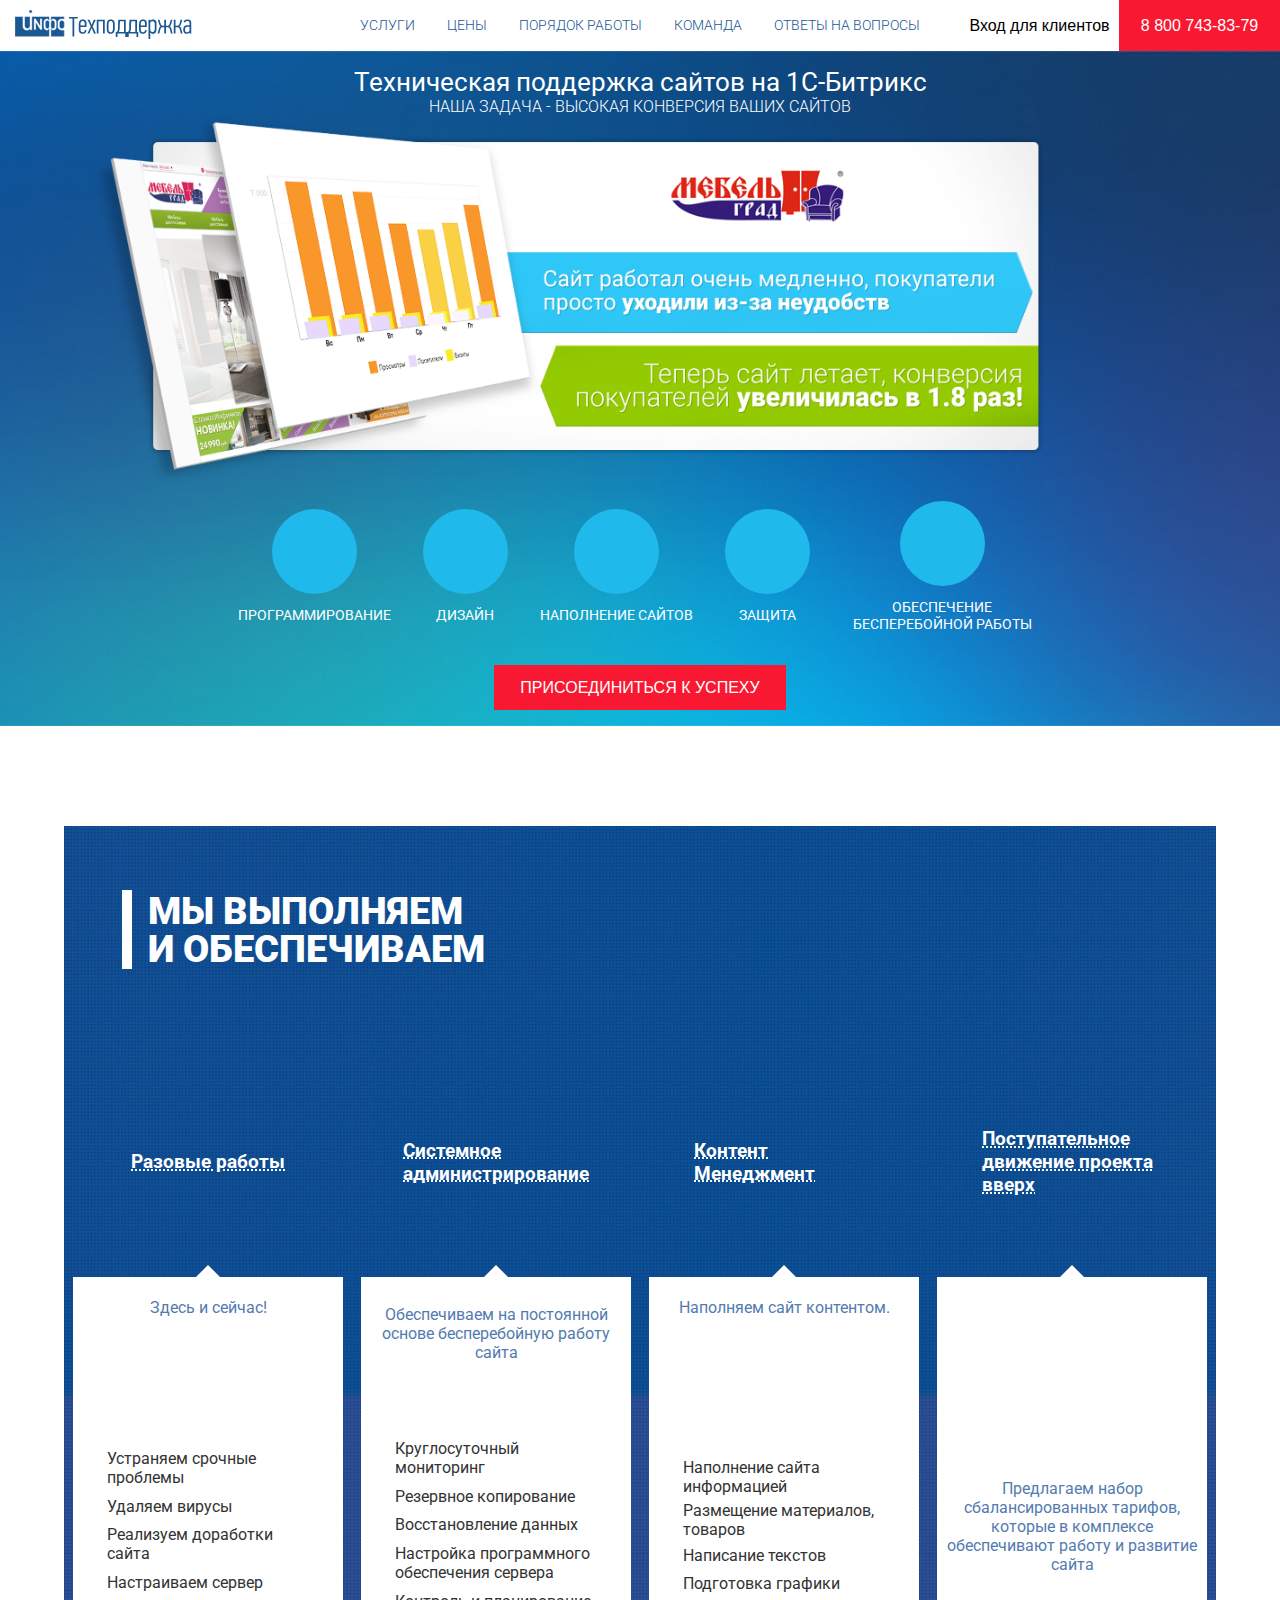
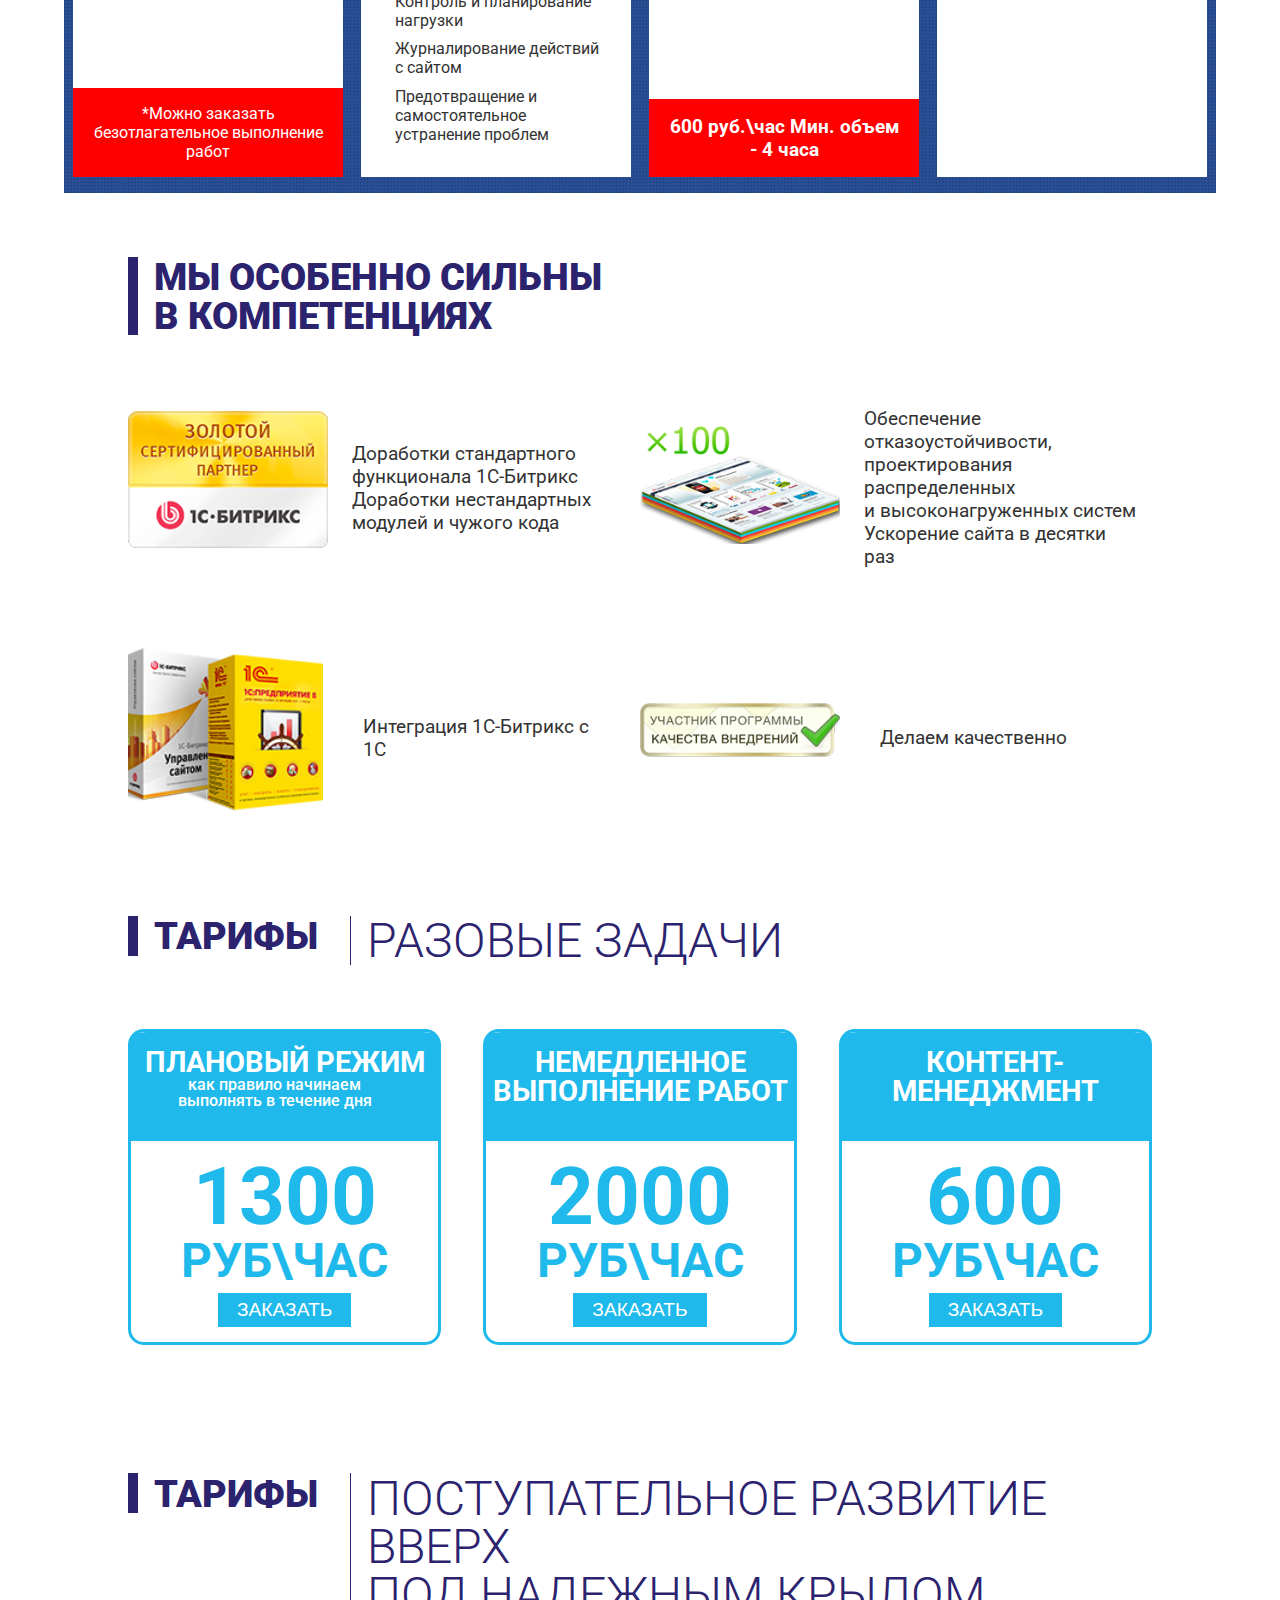
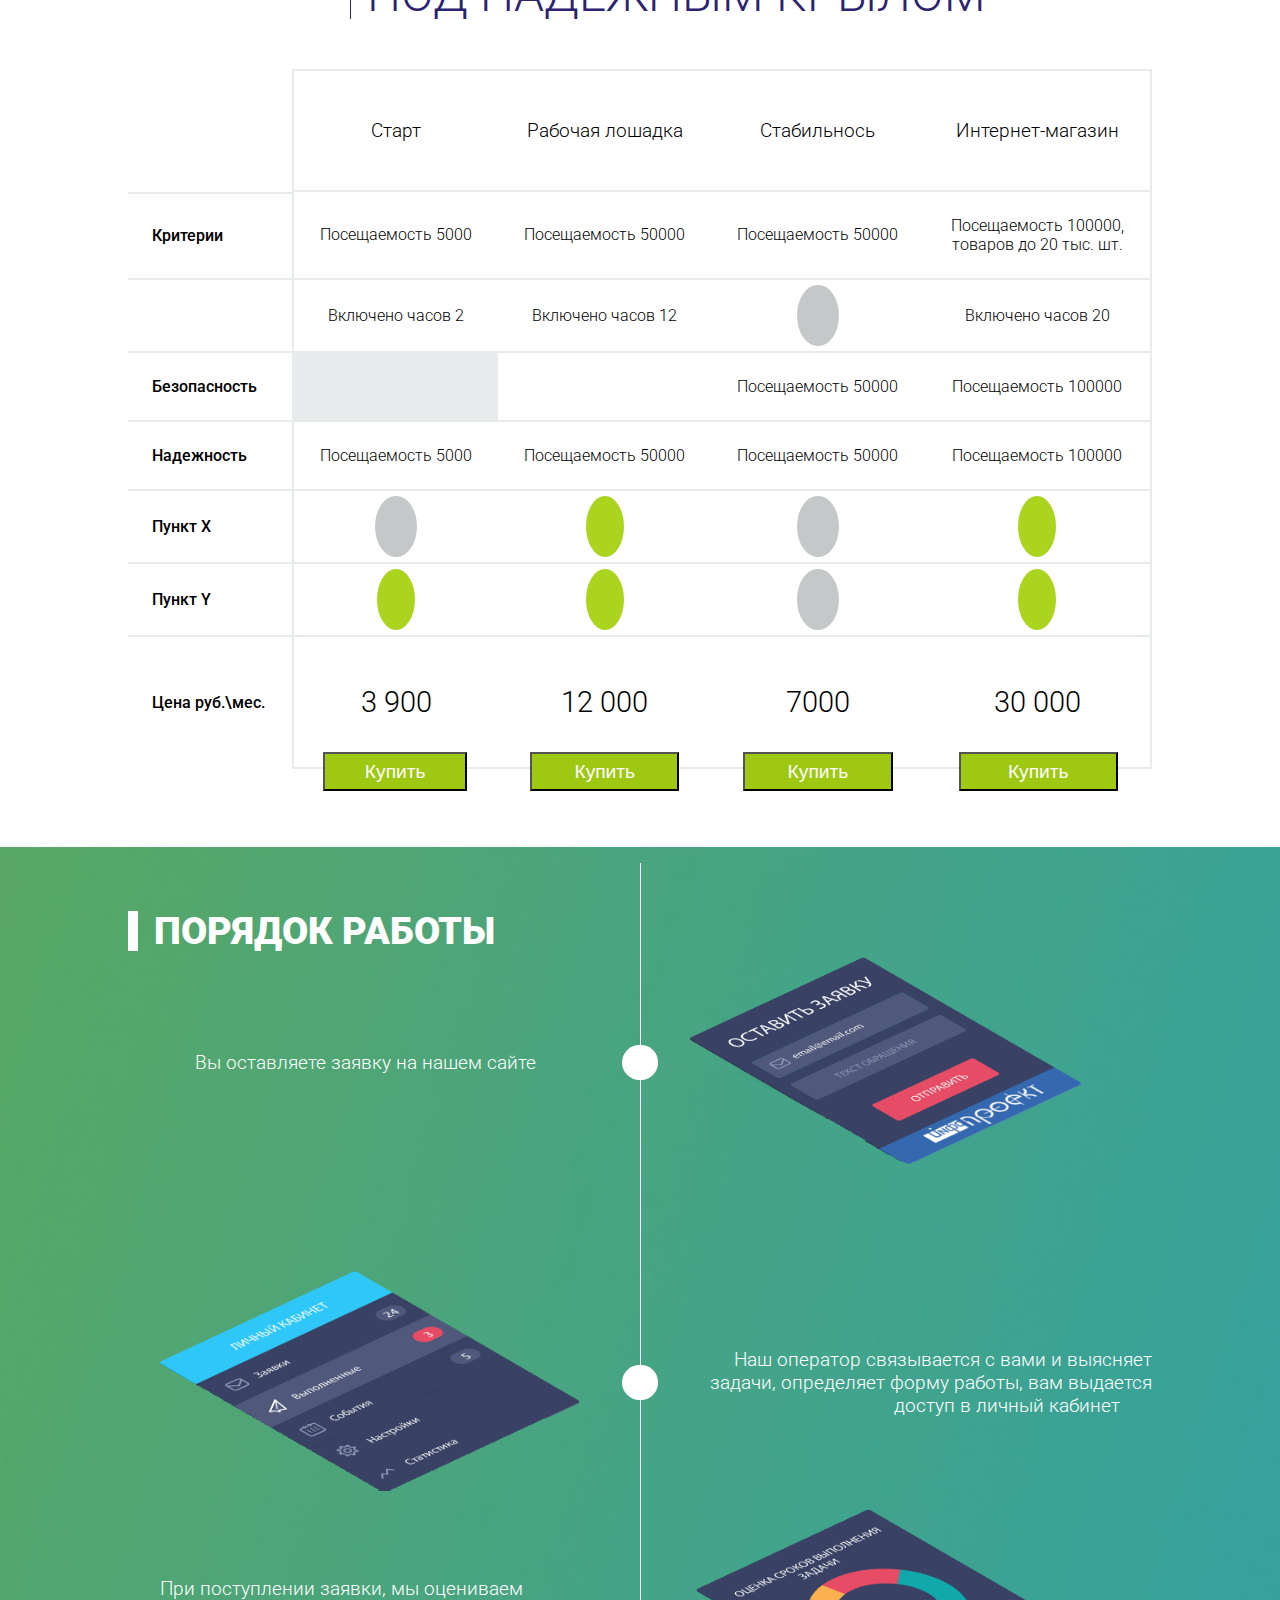
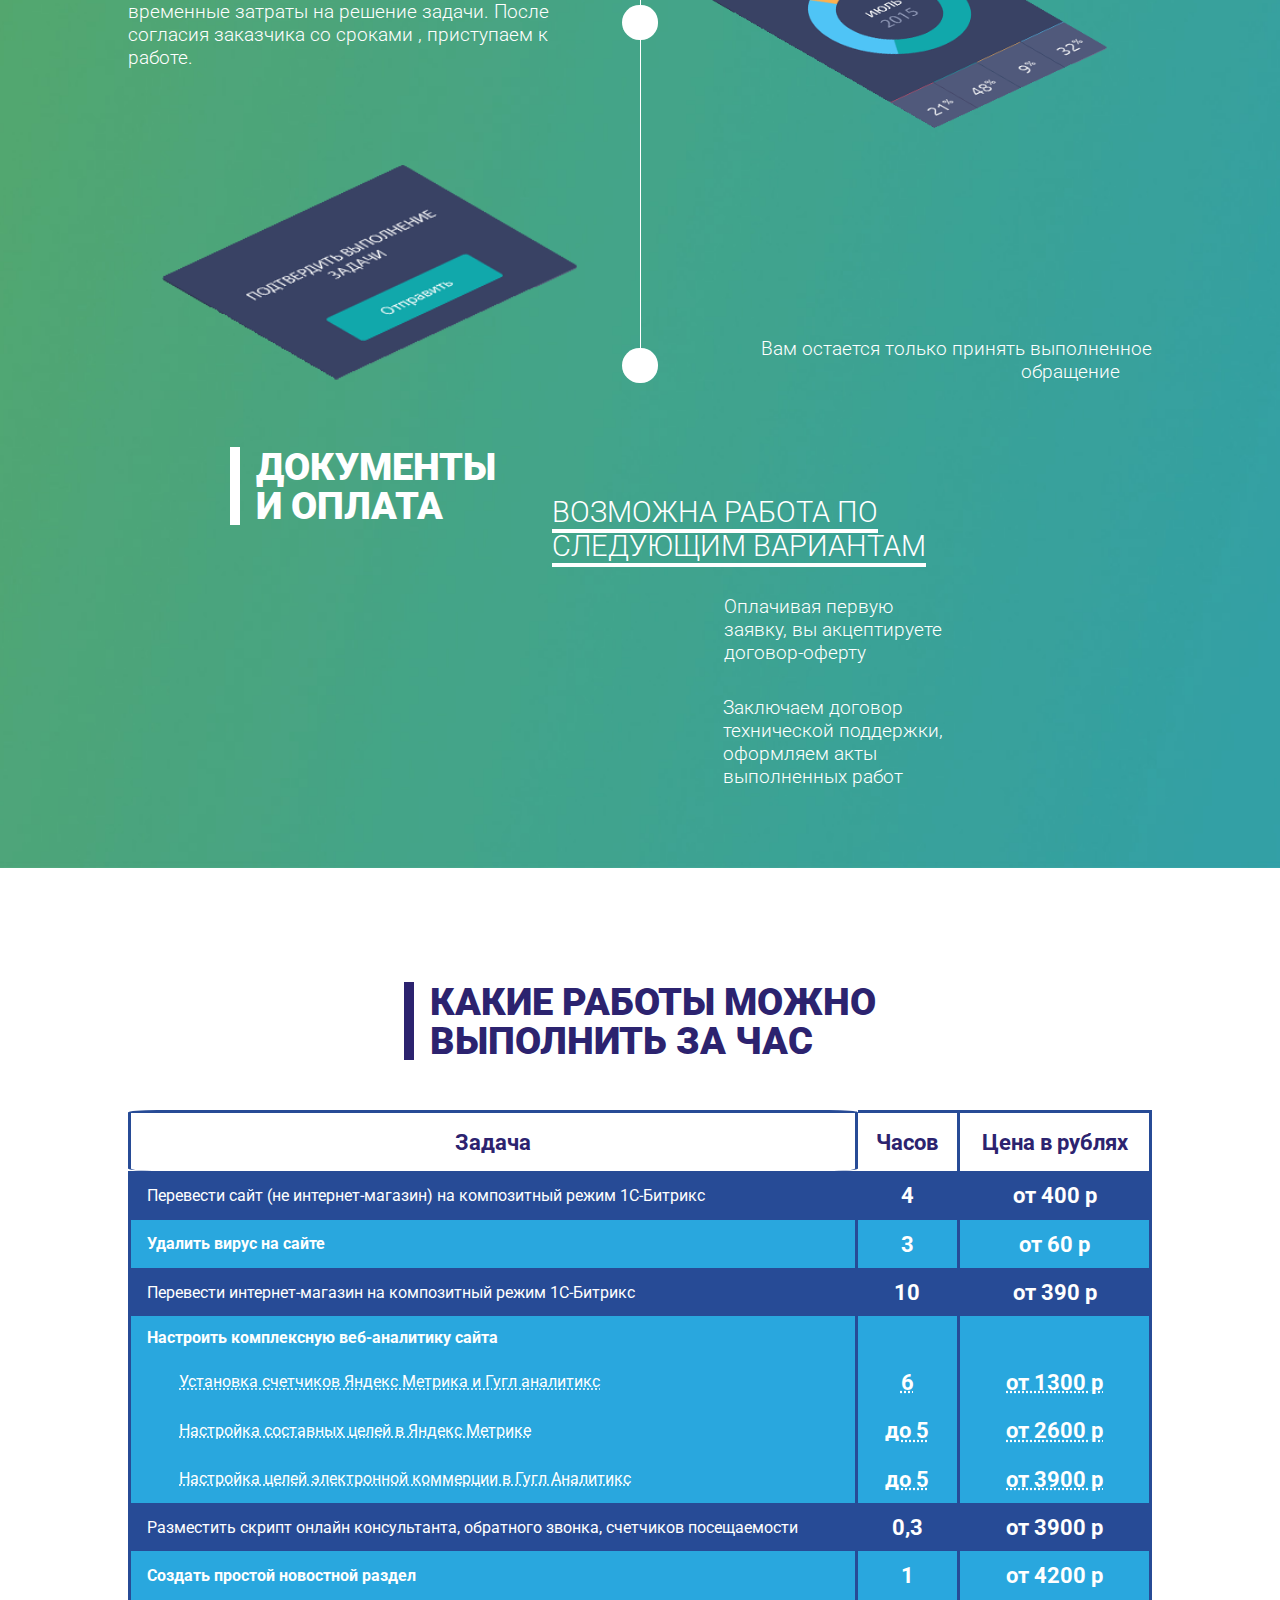
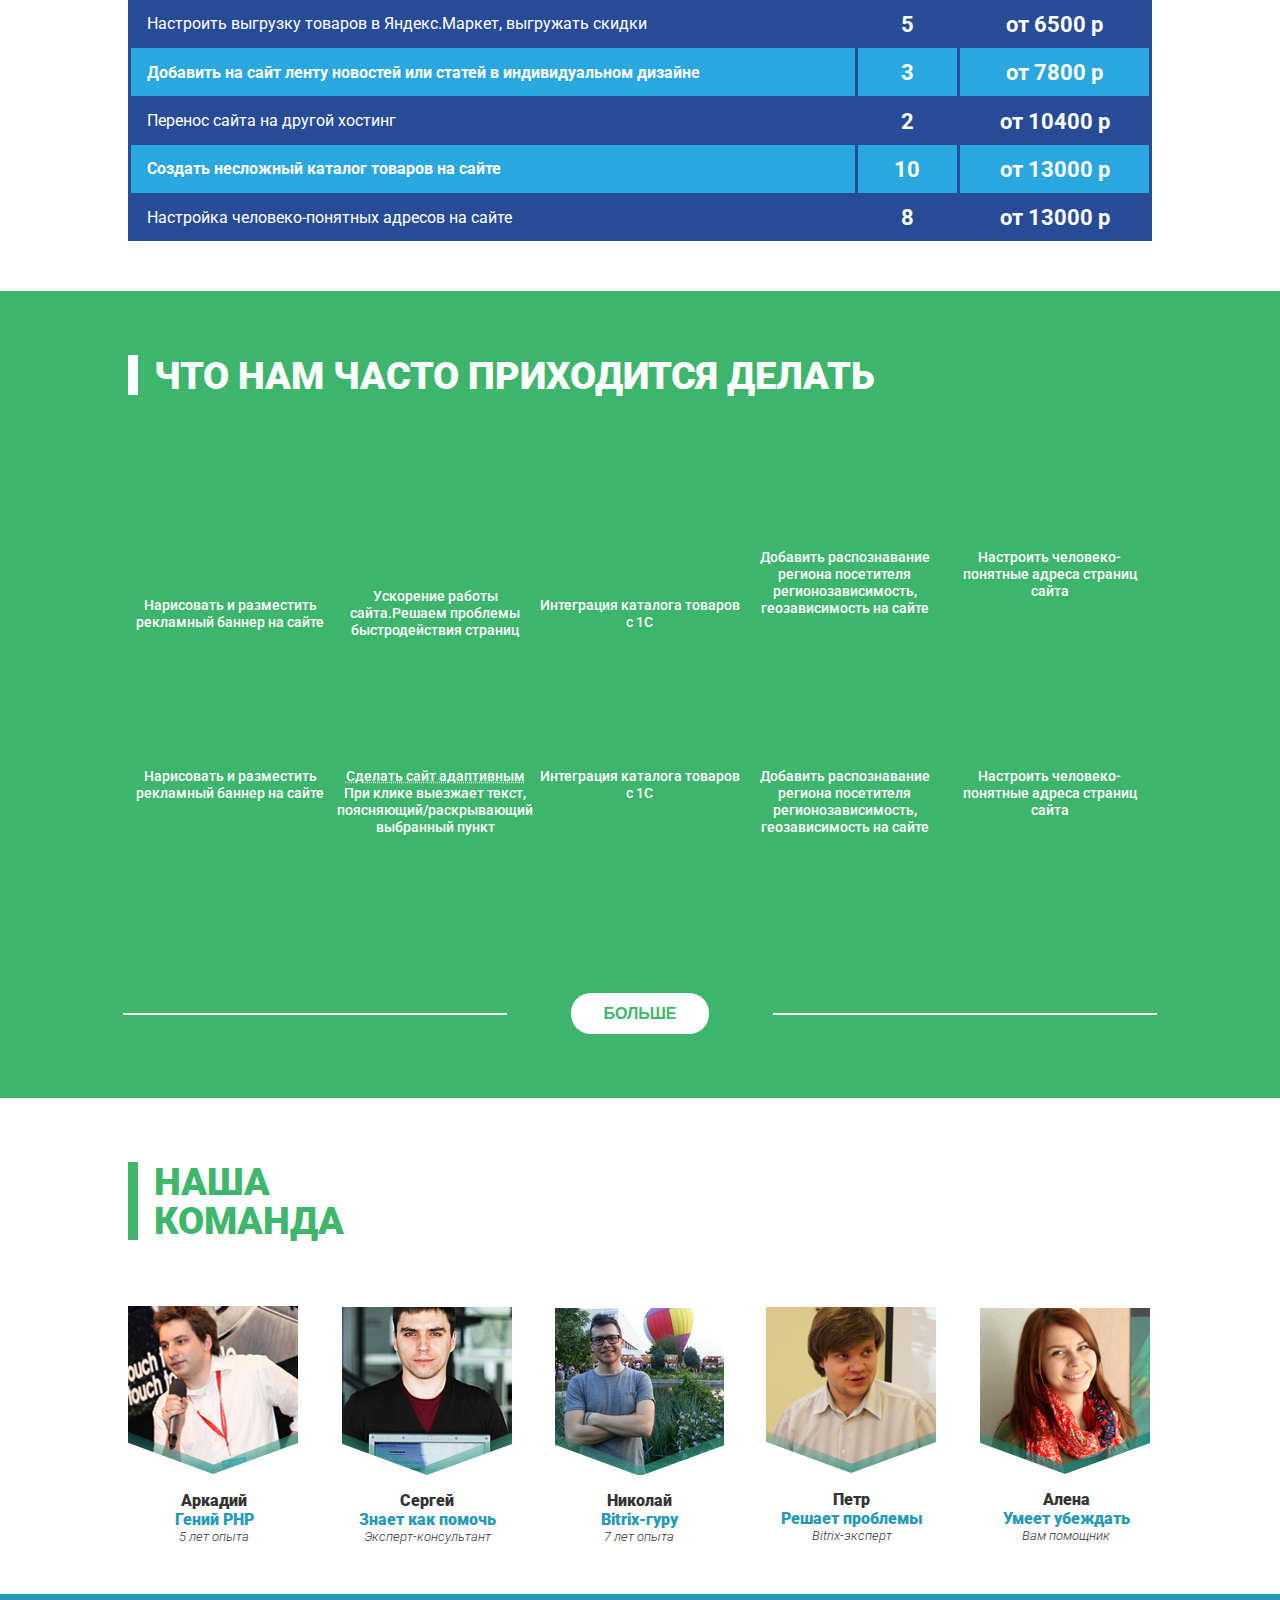
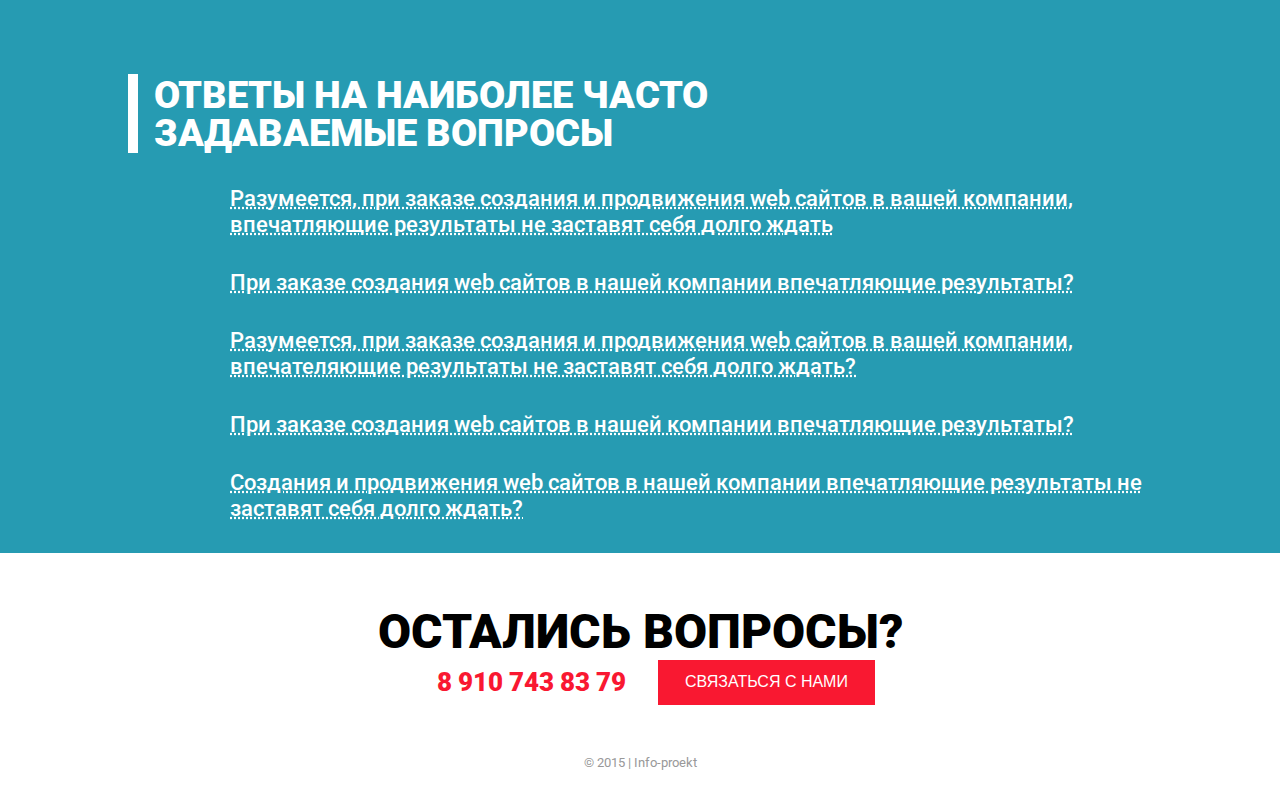
<file: index.html>
<!DOCTYPE html>
<html lang="en">

<head>
  <meta charset="UTF-8">
  <meta name="viewport" content="width=device-width, initial-scale=1.0">
  <meta http-equiv="X-UA-Compatible" content="ie=edge">
  <link rel="stylesheet" href="css/style.css">
  <link rel="stylesheet" href="css/media.css">
  <link href="https://fonts.googleapis.com/css?family=Roboto:100,300,400,500,700,900" rel="stylesheet">
  <link rel="stylesheet" href="https://use.fontawesome.com/releases/v5.0.10/css/all.css" integrity="sha384-+d0P83n9kaQMCwj8F4RJB66tzIwOKmrdb46+porD/OvrJ+37WqIM7UoBtwHO6Nlg"
    crossorigin="anonymous">
  <script src="https://ajax.googleapis.com/ajax/libs/jquery/3.3.1/jquery.min.js"></script>
  <script src="js/main.js"></script>
  <title>Инфо Техподдержка</title>
</head>

<body class="page">
  <header class="page__header">
    <div class="header-content">
      <div class="mobile__logo">
        <div class="menu menu-between">
          <div class="logo">
            <a href="index.html">
              <img src="images/logo.png" alt="" class="logo__img">
            </a>
          </div>
          <div class="toggle text-right">
            <div class="container">
              <i class="fa fa-bars xl-size dark-blue"></i>
            </div>
          </div>

          <ul class="page__header__menu menu menu-vert header-menu-mobile">
            <li class="header-item">
              <a href="" class="link  light-blue text-xs upper medium">Услуги</a>
            </li>
            <li class="header-item">
              <a href="" class="link  light-blue text-xs upper">Цены</a>
            </li>
            <li class="header-item">
              <a href="" class="link  light-blue text-xs upper">Порядок работы</a>
            </li>
            <li class="header-item">
              <a href="" class="link  light-blue text-xs upper">Команда</a>
            </li>
            <li class="header-item">
              <a href="" class="link  light-blue text-xs upper">Ответы на вопросы</a>
            </li>
          </ul>
        </div>
      </div>

      <div class="page__header__logo">
        <div class="logo">
          <a href="index.html">
            <img src="images/logo.png" alt="" class="logo__img">
          </a>
        </div>
      </div>

      <ul class="page__header__menu menu header-menu-desktop">
        <li class="header-item header-item-desktop">
          <a href="" class="header-item-link link link_menu light-blue text-xs upper">Услуги</a>
        </li>
        <li class="header-item header-item-desktop">
          <a href="" class="header-item-link link link_menu light-blue text-xs upper">Цены</a>
        </li>
        <li class="header-item header-item-desktop">
          <a href="" class="header-item-link link link_menu light-blue text-xs upper">Порядок работы</a>
        </li>
        <li class="header-item header-item-desktop">
          <a href="" class="header-item-link link link_menu light-blue text-xs upper">Команда</a>
        </li>
        <li class="header-item header-item-desktop">
          <a href="" class="header-item-link link link_menu light-blue text-xs upper">Ответы на вопросы</a>
        </li>
      </ul>

      <div class="page__header__buttons">
        <button class="button button_menu l-size">Вход для клиентов</button>
        <button class="button button_menu button-red bold l-size">8 800 743-83-79</button>
      </div>
    </div>
  </header>
  <script>

  </script>

  <section class="page__slider">
    <div class="slider-header">
      <div class="slider-title title white">
        Техническая поддержка сайтов на 1С-Битрикс
      </div>
      <div class="slider-subtitle title white title-low">
        Наша задача - Высокая конверсия ваших сайтов
      </div>
    </div>
    <div class="slider-main">
      <img src="images/slider-img.png" alt="" class="slider-img text-center" />
    </div>

    <div class="slider-menu">
      <div class="menu slider-menu-list">
        <div class="link_menu link-container center  text-center">
          <i class="fas fa-desktop font-icon font-icon-standart bright-blue-bg white"></i>
          <div class="width-m">
            <span class="text-xs white upper normal">Программирование</span>
          </div>
        </div>
        <div class="link_menu link-container center  text-center">
          <i class="fas fa-pencil-alt font-icon font-icon-standart bright-blue-bg white"></i>
          <div class="width-m">
            <span class="text-xs white upper normal">Дизайн</span>
          </div>
        </div>
        <div class="link_menu link-container center  text-center">
          <i class="far fa-file-alt font-icon font-icon-standart bright-blue-bg white"></i>
          <div class="width-m">
            <span class="text-xs white upper normal">Наполнение сайтов</span>
          </div>
        </div>
        <div class="link_menu link-container center  text-center">
          <i class="fas fa-lock font-icon font-icon-standart bright-blue-bg white"></i>
          <div class="width-m">
            <span class="text-xs white upper normal">Защита</span>
          </div>
        </div>
        <div class="link_menu link-container center text-center">
          <i class="fas fa-battery-full font-icon font-icon-standart bright-blue-bg white"></i>
          <div class="width-m">
            <span class="text-xs white upper normal">Обеспечение бесперебойной работы</span>
          </div>
        </div>
      </div>
    </div>
    <div class="slider__button">
      <button class="button button-red button-xl l-size slider-button">Присоединиться к успеху</button>
    </div>
  </section>

  <section class="page__services">
    <div class="services-bg container-s">
      <div class="container-s">
        <div class="services-title title-container">
          <span class="title title-big white ">Мы выполняем</span>
          <span class="title title-big white">И обеспечиваем</span>
        </div>
      </div>

      <div class="services-menu">
        <div class="menu menu-around services-container">

          <div class="link-menu link-container center ">
            <div class="menu menu-vert container-xs">
              <i class="far fa-clock font-icon font-icon-xl blue icon-xl"></i>
              <span class="xl-size  dotted white bold">Разовые работы</span>
            </div>
            <div class="services-item menu menu-vert">
              <div class="triangle"></div>
              <div class="link-menu link-container link-container-between container-bg-white">
                <span class="grey-blue l-size text-grey text-center services-desc-head pad-s">
                  Здесь и сейчас!
                </span>
                <div class="menu menu-vert menu-fs pad-s">
                  <div class="link-menu menu">
                    <i class="fas fa-play blue xl-size icon-pad-m"></i>
                    <span class="l-size grey">Устраняем срочные проблемы</span>
                  </div>
                  <div class="link-menu menu">
                    <i class="fas fa-play blue xl-size icon-pad-m"></i>
                    <span class="l-size grey">Удаляем вирусы</span>
                  </div>
                  <div class="link-menu menu">
                    <i class="fas fa-play blue xl-size icon-pad-m"></i>
                    <span class="l-size grey">Реализуем доработки сайта</span>
                  </div>
                  <div class="link-menu menu">
                    <i class="fas fa-play blue xl-size icon-pad-m"></i>
                    <span class="l-size grey">Настраиваем сервер</span>
                  </div>
                </div>
                <span class="l-size text-grey text-center container-bg-red white">
                  *Можно заказать безотлагательное выполнение работ
                </span>

              </div>
            </div>
          </div>

          <div class="link-menu link-container center ">
            <div class="menu menu-vert container-xs">
              <i class="fas fa-window-restore font-icon  font-icon-xl blue icon-xl"></i>
              <span class="xl-size dotted white bold">Системное администрирование</span>
            </div>
            <div class="services-item menu menu-vert">
              <div class="triangle"></div>
              <div class="link-menu link-container link-container-around container-bg-white">
                <span class="grey-blue l-size text-grey text-center pad-s">
                  Обеспечиваем на постоянной основе бесперебойную работу сайта
                </span>
                <div class="menu menu-vert menu-fs pad-s">
                  <div class="link-menu menu">
                    <i class="fas fa-play blue xl-size icon-pad-m"></i>
                    <span class="l-size grey">Круглосуточный мониторинг</span>
                  </div>
                  <div class="link-menu menu">
                    <i class="fas fa-play blue xl-size icon-pad-m"></i>
                    <span class="l-size grey">Резервное копирование</span>
                  </div>
                  <div class="link-menu menu">
                    <i class="fas fa-play blue xl-size icon-pad-m"></i>
                    <span class="l-size grey">Восстановление данных</span>
                  </div>
                  <div class="link-menu menu">
                    <i class="fas fa-play blue xl-size icon-pad-m"></i>
                    <span class="l-size grey">Настройка программного обеспечения сервера</span>
                  </div>
                  <div class="link-menu menu">
                    <i class="fas fa-play blue xl-size icon-pad-m"></i>
                    <span class="l-size grey">Контроль и планирование нагрузки</span>
                  </div>
                  <div class="link-menu menu">
                    <i class="fas fa-play blue xl-size icon-pad-m"></i>
                    <span class="l-size grey">Журналирование действий с сайтом</span>
                  </div>
                  <div class="link-menu menu">
                    <i class="fas fa-play blue xl-size icon-pad-m"></i>
                    <span class="l-size grey">Предотвращение и самостоятельное устранение проблем</span>
                  </div>
                </div>
              </div>
            </div>
          </div>
          <div class="link-menu link-container center ">
            <div class="menu menu-vert container-xs">
              <i class="far fa-file-alt font-icon font-icon-xl blue icon-xl"></i>
              <span class="xl-size dotted white bold">Контент Менеджмент</span>
            </div>
            <div class="services-item menu menu-vert">
              <div class="triangle"></div>
              <div class="link-menu link-container link-container-between container-bg-white ">
                <span class="grey-blue l-size text-grey text-center services-desc-head pad-s">
                  Наполняем сайт контентом.
                </span>
                <div class="menu-vert  pad-s">
                  <div class="link-menu menu">
                    <i class="fas fa-play blue xl-size icon-pad-m"></i>
                    <span class="l-size grey">Наполнение сайта информацией</span>
                  </div>
                  <div class="link-menu menu">
                    <i class="fas fa-play blue xl-size icon-pad-m"></i>
                    <span class="l-size grey">Размещение материалов, товаров</span>
                  </div>
                  <div class="link-menu ">
                    <i class="fas fa-play blue xl-size icon-pad-m"></i>
                    <span class="l-size grey">Написание текстов</span>
                  </div>
                  <div class="link-menu ">
                    <i class="fas fa-play blue xl-size icon-pad-m"></i>
                    <span class="l-size grey">Подготовка графики</span>
                  </div>
                </div>
                <span class="xl-size text-grey text-center container-bg-red white bold ">
                  600 руб.\час Мин. объем - 4 часа
                </span>


              </div>
            </div>

          </div>
          <div class="link-menu link-container center ">
            <div class="menu menu-vert container-xs">
              <i class="fas fa-code-branch font-icon font-icon-xl blue icon-xl"></i>
              <span class="xl-size dotted white bold">Поступательное движение проекта вверх</span>

            </div>
            <div class="services-item menu menu-vert">
              <div class="triangle"></div>
              <div class="link-menu link-container link-container-around container-bg-white">
                <span class=" l-size text-grey text-center grey-blue">
                  Предлагаем набор сбалансированных тарифов, которые в комплексе обеспечивают работу и развитие сайта
                </span>
              </div>
            </div>
          </div>

        </div>
      </div>


    </div>

  </section>

  <section class="page__competence">
    <div class="container">
      <div class="competence-title title-container title-container-blue">
        <span class="title title-big dark-blue">Мы особенно сильны</span>
        <span class="title title-big dark-blue">В компетенциях</span>
      </div>
    </div>
    <div class="competence-list">
      <div class="container">
        <div class="menu-vert">
          <div class="competence-ls menu menu-between">
            <div class=" link-menu link-container center link-container-row flex competence-item">
              <img src="images/main-services2-icon.png" alt="" class="width-m-static">
              <div class=" menu-vert ">
                <div class="link-menu menu-start">
                  <div class="menu">
                    <i class="fas fa-play xl-size red icon-pad-m"></i>
                    <div class="link-container ">
                      <span class="xl-size grey">Доработки стандартного</span>
                      <span class="xl-size grey">функционала 1С-Битрикс</span>
                    </div>
                  </div>
                </div>
                <div class="link-menu menu-start">
                  <div class="menu">
                    <i class="fas fa-play fas fa-long-arrow-alt-right xl-size red icon-pad-m"></i>
                    <div class="link-container ">
                      <span class="xl-size grey">Доработки нестандартных</span>
                      <span class="xl-size grey">модулей и чужого кода</span>
                    </div>
                  </div>
                </div>
              </div>
            </div>
            <div class="link-menu link-container center link-container-row flex competence-item">
              <img src="images/main-services2-icon3.png" alt="" class="width-m-static">
              <div class="menu-vert">
                <div class="link-menu menu-start">
                  <div class="menu">
                    <i class="fas fa-play xl-size red icon-pad-m"></i>
                    <div class="link-container">
                      <span class="xl-size grey">Обеспечение отказоустойчивости,</span>
                      <span class="xl-size grey">проектирования распределенных</span>
                      <span class="xl-size grey">и высоконагруженных систем</span>

                    </div>
                  </div>
                </div>
                <div class="link-menu menu-start">
                  <div class="menu">
                    <i class="fas fa-play xl-size red icon-pad-m"></i>
                    <div class="link-container ">
                      <span class="xl-size grey">Ускорение сайта в десятки раз</span>
                    </div>
                  </div>
                </div>
              </div>
            </div>
          </div>
          <div class="competence-ls menu menu-between">
            <div class="link-menu link-container center link-container-row flex competence-item ">
              <img src="images/main-services2-icon2.png" alt="" class="width-m-static">
              <div class="menu-vert">
                <div class="link-menu menu-start">
                  <div class="menu">
                    <i class="fas fa-play xl-size red icon-pad-m"></i>
                    <div class="link-container center ">
                      <span class="xl-size grey">Интеграция 1С-Битрикс с 1С</span>

                    </div>
                  </div>
                </div>
              </div>
            </div>
            <div class="link-menu link-container center link-container-row flex competence-item">
              <img src="images/main-services2-icon4.png" alt="" class="width-m-static">
              <div class="menu-vert">
                <div class="link-menu menu-start">
                  <div class="menu">
                    <i class="fas fa-play xl-size red icon-pad-m"></i>
                    <div class="link-container  center">
                      <span class="xl-size grey">Делаем качественно</span>
                    </div>
                  </div>
                </div>
              </div>
            </div>
          </div>
        </div>
        <div class="menu menu-around">

        </div>
      </div>
    </div>
  </section>

  <section class="page__advantages" style="display:none">
    <div class="advantages-title">
      <div class="container">
        <div class="customs-title title-container">
          <span class="title title-big white">Почему мы?</span>
        </div>
      </div>
    </div>
    <div class="advantages-list">
      <div class="container">
        <div class="menu menu-fs menu-vert wrap">
          <div class="advantages-item menu center wrap">
            <i class="fas fa-long-arrow-alt-right font-icon-xl white"></i>
            <div class="advantages-item-text link-container start ">
              <div>
                <span class="xxxl-size white bold">2</span>
                <span class="xxxl-size white light">часа</span>
              </div>
              <span class="xxl-size medium white">среднее время обработки </span>
              <span class="xxl-size medium white">заявок по 11 000 заявкам</span>
              <span class="xxl-size medium white">за текущий 2015 год</span>

            </div>
          </div>
          <div class="advantages-item menu center wrap">
            <i class="fas fa-long-arrow-alt-right font-icon-xl white"></i>
            <div class="advantages-item-text link-container start ">

              <span class="xxl-size medium white">Золотой сертифицированный </span>
              <span class="xxl-size medium white">партнер, высокие компетенции</span>
              <span class="xxl-size medium white">все сотрудники сертифицированы</span>

            </div>
          </div>
          <div class="advantages-item menu center wrap">
            <i class="fas fa-long-arrow-alt-right font-icon-xl white"></i>
            <div class="advantages-item-text link-container start ">

              <span class="xxl-size medium white">Не просто выполняем техническую</span>
              <span class="xxl-size medium white">работу, анализируем, советуем</span>
              <span class="xxl-size medium white">предлагаем эффективные решения</span>

            </div>
          </div>
        </div>
      </div>
    </div>
  </section>

  <section class="page__tariff-head">
    <div class="container">
      <div class="tariff-title-list menu-start">
        <div class="tariff-head-title title-container title-container-blue ">
          <span class="title title-big dark-blue">Тарифы</span>
        </div>
        <div class="tariff-head-title2 title-container-thin title-container-thin-blue ">
          <span class="text-xxl upper light dark-blue"> Разовые задачи</span>
        </div>
      </div>
    </div>
    <div class="tariff-list">
      <div class="container">
        <div class="tariff-menu-list menu menu-between">
          <div class="tariff-menu-item link-container center">
            <div class="tariff-item-head">
              <div class="menu menu-vert text-center">
                <div class="link-container pad-b">
                  <span class="xxl-size bold white upper">Плановый режим</span>
                  <span class="l-size medium white width-l">как правило начинаем выполнять в течение дня</span>
                </div>
              </div>
            </div>
            <div class="tariff-item-body ">
              <div class="menu menu-vert text-center">
                <span class="xxxl-size bright-blue bold">1300</span>
                <span class="text-xxl upper bright-blue bold">руб\час</span>
              </div>

            </div>
            <div class="tariff-item-footer ">
              <button class="button white xl-size button-m button-bright-blue upper">Заказать</button>
            </div>

          </div>
          <div class="tariff-menu-item link-container center ">
            <div class="tariff-item-head">
              <div class="menu menu-vert text-center">
                <div class="link-container pad-b">
                  <span class="xxl-size bold white upper">Немедленное выполнение работ</span>
                </div>
              </div>
            </div>
            <div class="tariff-item-body ">
              <div class="menu menu-vert text-center">
                <span class="xxxl-size bright-blue bold">2000</span>
                <span class="text-xxl upper bright-blue bold">руб\час</span>
              </div>

            </div>
            <div class="tariff-item-footer ">
              <button class="button white xl-size button-m button-bright-blue upper">Заказать</button>
            </div>

          </div>
          <div class="tariff-menu-item link-container center  ">
            <div class="tariff-item-head">
              <div class="menu menu-vert text-center">
                <div class="link-container pad-b">
                  <span class="xxl-size bold white upper width-l">Контент-Менеджмент</span>
                </div>
              </div>
            </div>
            <div class="tariff-item-body ">
              <div class="menu menu-vert text-center">
                <span class="xxxl-size bright-blue bold">600</span>
                <span class="text-xxl upper  bright-blue bold">руб\час</span>
              </div>

            </div>
            <div class="tariff-item-footer ">
              <button class="button white xl-size button-m button-bright-blue upper">Заказать</button>
            </div>

          </div>
        </div>
      </div>
    </div>
  </section>

  <section class="page__tariff-main">
    <div class="container">
      <div class="tariff-title-list menu-start">
        <div class="tariff-main-title title-container title-container-blue ">
          <span class="title title-big dark-blue">Тарифы</span>
        </div>
        <div class="tariff-main-title2 title-container-thin title-container-thin-blue ">
          <span class="text-xxl upper light dark-blue">Поступательное развитие вверх</span>
          <span class="text-xxl upper light dark-blue">Под надежным крылом</span>

        </div>
      </div>
    </div>
    <div class="tariff-main-table">
      <div class="container tariff-main-container">
        <table class="tariff-table table-non-empty" cellpadding="0" cellspacing="0">
          <tr class="tariff-table-head">
            <th class="bordered-null"> </th>
            <th class="top-bottom-left-bordered  xl-size light tariff-table-pad-large">Старт</th>
            <th class="top-bottom-bordered  xl-size light tariff-table-pad-large">Рабочая лошадка</th>
            <th class="top-bottom-bordered  xl-size light tariff-table-pad-large">Стабильнось</th>
            <th class="top-bottom-right-bordered xl-size light tariff-table-pad-large">Интернет-магазин</th>
          </tr>
          <tr>
            <td class="top-bottom-bordered l-size medium tariff-table-pad-medium">Критерии</td>
            <th class="bottom-left-bordered l-size light tariff-table-pad-medium">Посещаемость 5000 </th>
            <th class="bottom-bordered l-size light tariff-table-pad-medium">Посещаемость 50000</th>
            <th class="bottom-bordered l-size light tariff-table-pad-medium">Посещаемость 50000</th>
            <th class="bottom-right-bordered l-size light tariff-table-pad-medium">
              <div class="link-container">
                <span>Посещаемость 100000,</span>
                <span>товаров до 20 тыс. шт.</span>
              </div>
            </th>
          </tr>
          <tr>
            <td class="bottom-bordered  tariff-table-pad-medium"></td>
            <th class="bottom-left-bordered l-size light tariff-table-pad-medium">Включено часов 2 </th>
            <th class="bottom-bordered l-size light tariff-table-pad-medium">Включено часов 12</th>
            <th class="bottom-bordered l-size light tariff-table-pad-medium">
              <i class="fas fa-times font-icon-grey white xl-size">
            </th>
            <th class="bottom-right-bordered l-size light tariff-table-pad-medium">Включено часов 20</th>
          </tr>
          <tr>
            <td class="bottom-bordered l-size medium tariff-table-pad-medium">Безопасность</td>
            <th class="bottom-left-bordered l-size light" bgcolor="#e7ebec">

            </th>
            <th class="bottom-bordered l-size light tariff-table-pad-medium">

            </th>
            <th class="bottom-bordered l-size light tariff-table-pad-medium">Посещаемость 50000</th>
            <th class="bottom-right-bordered l-size light tariff-table-pad-medium">Посещаемость 100000</th>
          </tr>
          <tr>
            <tr>
              <td class="bottom-bordered l-size medium tariff-table-pad-medium">Надежность</td>
              <th class="bottom-left-bordered l-size light tariff-table-pad-medium">Посещаемость 5000 </th>
              <th class="bottom-bordered l-size light tariff-table-pad-mediumt">Посещаемость 50000</th>
              <th class="bottom-bordered l-size light tariff-table-pad-medium">Посещаемость 50000</th>
              <th class="bottom-right-bordered l-size light tariff-table-pad-medium">Посещаемость 100000</th>
            </tr>
            <tr>
              <td class="bottom-bordered l-size medium tariff-table-pad-medium">Пункт X</td>
              <th class="bottom-left-bordered l-size light tariff-table-pad-medium">
                <i class="fas fa-times font-icon-grey white xl-size"></i>
              </th>
              <th class="bottom-bordered l-size light tariff-table-pad-medium">
                <i class="fas fa-check font-icon-green white xl-size "></i>
              </th>
              <th class="bottom-bordered l-size light tariff-table-pad-medium">
                <i class="fas fa-times font-icon-grey white xl-size">
              </th>
              <th class="bottom-right-bordered l-size light tariff-table-pad-medium">
                <i class="fas fa-check font-icon-green white xl-size "></i>
              </th>
            </tr>
            <tr>
              <td class="bottom-bordered l-size medium tariff-table-pad-medium">Пункт Y</td>
              <th class="bottom-left-bordered l-size light tariff-table-pad-medium">
                <i class="fas fa-check font-icon-green white xl-size "></i>
              </th>
              <th class="bottom-bordered l-size light tariff-table-pad-medium">
                <i class="fas fa-check font-icon-green white xl-size "></i>
              </th>
              <th class="bottom-bordered l-size light tariff-table-pad-medium">
                <i class="fas fa-times font-icon-grey white xl-size">
              </th>
              <th class="bottom-right-bordered l-size light tariff-table-pad-medium">
                <i class="fas fa-check font-icon-green white xl-size "></i>
              </th>
            </tr>
            <tr>
              <td class="bordered-null l-size medium tariff-table-pad-large">Цена руб.\мес.</td>
              <th class="button-container bottom-left-bordered l-size light tariff-table-pad-large">
                <div class="link-container">
                  <span class="xxl-size tariff-count">3 900</span>
                </div>
              </th>
              <th class="button-container bottom-bordered l-size light tariff-table-pad-large">
                <div class="link-container">
                  <span class="xxl-size tariff-count">12 000</span>
                </div>
              </th>
              <th class="button-container bottom-bordered l-size light tariff-table-pad-large">
                <div class="link-container">
                  <span class="xxl-size tariff-count">7000</span>
                </div>
              </th>
              <th class="button-container bottom-right-bordered l-size light tariff-table-pad-large">
                <div class="link-container">
                  <span class="xxl-size tariff-count">30 000</span>
                </div>
              </th>
            </tr>
            <tr>
              <th></th>
              <th class="pos-r">
                <button class="tariff-button light-green-bg white xl-size button-l">Купить</button>
              </th>
              <th class="pos-r">
                <button class="tariff-button light-green-bg white xl-size button-l">Купить</button>
              </th>
              <th class="pos-r">
                <button class="tariff-button light-green-bg white xl-size button-l">Купить</button>
              </th>
              <th class="pos-r">
                <br>
                <br>
                <button class="tariff-button light-green-bg white xl-size button-l">Купить</button>
              </th>
            </tr>

        </table>
      </div>
    </div>
  </section>

  <section class="page__work-order">
    <div class="container">
      <div class="work-order-title">
        <div class=" title-container">
          <span class="title title-big white">Порядок работы</span>
        </div>
      </div>
      <div class="order-list menu menu-vert">
        <div class="order-item menu">
          <div class="order-text-wrapper flex">
            <span class="order-text xl-size white light text-right  width-xl">Вы оставляете заявку на нашем сайте</span>
          </div>
          <div class="left-circle white-bg"></div>
          <div class="line white-bg line--l"></div>
          <div class="right-circle white-bg"></div>
          <div class="flex">
            <img src="images/work-order1.png" class="order-img flex  width-xl" alt="">
          </div>
        </div>
        <div class="order-item menu">
          <div class="flex">
            <img src="images/work-order2.png" class="order-img   width-xl" alt="">
          </div>
          <div class="left-circle white-bg"></div>
          <div class="line white-bg"></div>
          <div class="right-circle white-bg"></div>
          <div class="order-text-wrapper flex  text-right">
            <span class="order-text xl-size white light  width-xl">Наш оператор связывается с вами и выясняет задачи, определяет форму работы, вам выдается доступ в личный кабинет</span>
          </div>

        </div>
        <div class="order-item menu order-menu">
          <div class="order-text-wrapper flex  text-left">
            <span class="order-text xl-size white light  width-xl">При поступлении заявки, мы оцениваем временные затраты на решение задачи. После согласия заказчика со сроками
              , приступаем к работе.</span>
          </div>
          <div class="left-circle white-bg"></div>
          <div class="line white-bg"></div>
          <div class="right-circle white-bg"></div>
          <div class="flex">
            <img src="images/work-order3.png" class="order-img   width-xl" alt="">
          </div>
        </div>
        <div class="order-item menu-end">
          <div class="flex">
            <img src="images/work-order4.png" class="order-img    width-xl" alt="">
          </div>
          <div class="left-circle white-bg"></div>
          <div class="line white-bg"></div>
          <div class="right-circle white-bg"></div>
          <div class="order-text-wrapper flex text-right">
            <span class="order-text xl-size white light  width-xl">Вам остается только принять выполненное обращение</span>
          </div>
        </div>
      </div>
      <div class="order-title-low">
        <div class="container">
          <div class="order-title-low-container menu-start .menu-fs ">
            <div class="work-order-title2 title-container width-m">
              <span class="title title-big white">Документы и оплата</span>
            </div>
            <div class="work-order-info ">
              <span class="text-xl underline light upper white">Возможна работа по следующим вариантам</span>
              <div class="work-order-info-list menu wrap">
                <div class="work-order-info-item menu">
                  <i class="fas fa-file-alt font-icon-l white"></i>
                  <div class="link-container">
                    <span class="xl-size light white">Оплачивая первую </span>
                    <span class="xl-size light white">заявку, вы акцептируете</span>
                    <span class="xl-size light white">договор-оферту</span>

                  </div>
                </div>
                <div class="menu work-order-info-item">
                  <i class="fas fa-file-alt font-icon-l white"></i>
                  <div class="link-container">
                    <span class="xl-size light white">Заключаем договор</span>
                    <span class="xl-size light white">технической поддержки,</span>
                    <span class="xl-size light white">оформляем акты</span>
                    <span class="xl-size light white">выполненных работ</span>
                  </div>
                </div>
              </div>
            </div>
          </div>
        </div>
      </div>
    </div>
  </section>

  <section class="page__prices">
    <div class="container">
      <div class="prices-title title-container title-container-blue">
        <span class="title title-big dark-blue">Какие работы можно</span>
        <span class="title title-big dark-blue">Выполнить за час</span>
      </div>
    </div>
    <div class="prices-main-table">
      <div class="prices-container container">
        <table class="prices-table" cellpadding="0" cellspacing="0">
          <tr>
            <th class="bottom-top-left-right-bordered-blue text-m dark-blue prices-table-pad-large">Задача</th>
            <th class="top-right-bordered-blue text-m dark-blue prices-table-pad-large">Часов</th>
            <th class="top-right-bordered-blue text-m dark-blue prices-table-pad-large">Цена в рублях</th>
          </tr>
          <tr class="prices-bg-blue">
            <td class="left-right-bordered-blue white l-size prices-table-pad-medium"> Перевести сайт (не интернет-магазин) на композитный режим 1С-Битрикс</td>
            <td class="right-bordered-blue white text-m prices-table-pad-medium text-center bold">4</td>
            <td class="right-bordered-blue white text-m prices-table-pad-medium text-center bold">от 400 р</td>
          </tr>
          <tr class="prices-bg-bright-blue">
            <td class="left-right-bordered-blue white l-size prices-table-pad-medium bold">Удалить вирус на сайте</td>
            <td class="right-bordered-blue white text-m prices-table-pad-medium text-center bold">3</td>
            <td class="right-bordered-blue white text-m prices-table-pad-medium text-center bold">от 60 р</td>
          </tr>
          <tr class="prices-bg-blue">
            <td class="left-right-bordered-blue white l-size prices-table-pad-medium">Перевести интернет-магазин на композитный режим 1С-Битрикс</td>
            <td class="right-bordered-blue white text-m prices-table-pad-medium text-center bold">10</td>
            <td class="right-bordered-blue white text-m prices-table-pad-medium text-center bold">от 390 р</td>
          </tr>
          <tr class="prices-bg-bright-blue">
            <td class="left-right-bordered-blue white l-size prices-table-pad-medium bold">Настроить комплексную веб-аналитику сайта</td>
            <td class="right-bordered-blue white text-m prices-table-pad-medium text-center bold"></td>
            <td class="right-bordered-blue white text-m prices-table-pad-medium text-center bold"></td>
          </tr>
          <tr class="prices-bg-bright-blue dotted white">
            <td class="left-right-bordered-blue white l-size prices-table-pad-small">Установка счетчиков Яндекс Метрика и Гугл аналитикс</td>
            <td class="right-bordered-blue white text-m prices-table-pad-medium text-center bold">6</td>
            <td class="right-bordered-blue white text-m prices-table-pad-medium text-center bold">от 1300 р</td>
          </tr>
          <tr class="prices-bg-bright-blue dotted white">
            <td class="left-right-bordered-blue white l-size prices-table-pad-small">Настройка составных целей в Яндекс Метрике</td>
            <td class="right-bordered-blue white text-m prices-table-pad-medium text-center bold">до 5</td>
            <td class="right-bordered-blue white text-m prices-table-pad-medium text-center bold">от 2600 р</td>
          </tr>
          <tr class="prices-bg-bright-blue dotted white">
            <td class="left-right-bordered-blue white l-size prices-table-pad-small ">Настройка целей электронной коммерции в Гугл Аналитикс</td>
            <td class="right-bordered-blue white text-m prices-table-pad-medium text-center bold">до 5</td>
            <td class="right-bordered-blue white text-m prices-table-pad-medium text-center bold">от 3900 р</td>
          </tr>
          <tr class="prices-bg-blue">
            <td class="left-right-bordered-blue white l-size prices-table-pad-medium">Разместить скрипт онлайн консультанта, обратного звонка, счетчиков посещаемости</td>
            <td class="right-bordered-blue white text-m prices-table-pad-medium text-center bold">0,3</td>
            <td class="right-bordered-blue white text-m prices-table-pad-medium text-center bold">от 3900 р</td>
          </tr>
          <tr class="prices-bg-bright-blue">
            <td class="left-right-bordered-blue white l-size prices-table-pad-medium bold">Создать простой новостной раздел</td>
            <td class="right-bordered-blue white text-m prices-table-pad-medium text-center bold">1</td>
            <td class="right-bordered-blue white text-m prices-table-pad-medium text-center bold">от 4200 р</td>
          </tr>
          <tr class="prices-bg-blue">
            <td class="left-right-bordered-blue white l-size prices-table-pad-medium">Настроить выгрузку товаров в Яндекс.Маркет, выгружать скидки</td>
            <td class="right-bordered-blue white text-m prices-table-pad-medium text-center bold">5</td>
            <td class="right-bordered-blue white text-m prices-table-pad-medium text-center bold">от 6500 р</td>
          </tr>
          <tr class="prices-bg-bright-blue">
            <td class="left-right-bordered-blue white l-size prices-table-pad-medium bold">Добавить на сайт ленту новостей или статей в индивидуальном дизайне</td>
            <td class="right-bordered-blue white text-m prices-table-pad-medium text-center bold">3</td>
            <td class="right-bordered-blue white text-m prices-table-pad-medium text-center bold">от 7800 р</td>
          </tr>
          <tr class="prices-bg-blue">
            <td class="left-right-bordered-blue white l-size prices-table-pad-medium">Перенос сайта на другой хостинг</td>
            <td class="right-bordered-blue white text-m prices-table-pad-medium text-center bold">2</td>
            <td class="right-bordered-blue white text-m prices-table-pad-medium text-center bold">от 10400 р</td>
          </tr>
          <tr class="prices-bg-bright-blue">
            <td class="left-right-bordered-blue white l-size prices-table-pad-medium bold">Создать несложный каталог товаров на сайте</td>
            <td class="right-bordered-blue white text-m prices-table-pad-medium text-center bold">10</td>
            <td class="right-bordered-blue white text-m prices-table-pad-medium text-center bold">от 13000 р</td>
          </tr>
          <tr class="prices-bg-blue">
            <td class="left-right-bordered-blue white l-size prices-table-pad-medium">Настройка человеко-понятных адресов на сайте</td>
            <td class="right-bordered-blue white text-m prices-table-pad-medium text-center bold">8</td>
            <td class="right-bordered-blue white text-m prices-table-pad-medium text-center bold">от 13000 р</td>
          </tr>

        </table>
      </div>
    </div>

  </section>

  <section class="page__customs">
    <div class="customs-title">
      <div class="container">
        <div class=" title-container">
          <span class="title title-big white">Что нам часто Приходится делать</span>
        </div>
      </div>
    </div>

    <div class="customs-list">
      <div class="container">
        <div class="customs-menu">
          <div class="customs-item link-menu link-container  center container-m menu">
            <i class="far fa-image font-icon font-icon-l grey shadow"></i>
            <div class="width-m">
              <span class="text-xs white medium">Нарисовать и разместить рекламный баннер на сайте</span>

            </div>

          </div>
          <div class="customs-item link-menu link-container center container-m menu">
            <i class="far fa-image font-icon font-icon-l grey shadow"></i>
            <div class="width-m">
              <span class="text-xs white medium">Ускорение работы сайта.Решаем проблемы быстродействия страниц</span>

            </div>
          </div>
          <div class="customs-item link-menu link-container center container-m menu ">
            <i class="fas fa-tv font-icon font-icon-l grey shadow"></i>
            <div class="width-m">
              <span class="text-xs white medium">Интеграция каталога товаров с 1С</span>

            </div>

          </div>
          <div class="customs-item link-menu link-container center container-m ">
            <i class="far fa-compass font-icon font-icon-l grey shadow"></i>
            <div class="width-m">
              <span class="text-xs white medium">Добавить распознавание региона посетителя регионозависимость, геозависимость на сайте</span>
            </div>

          </div>
          <div class="customs-item link-menu link-container center container-m ">
            <i class="far fa-sun font-icon font-icon-l grey shadow"></i>
            <div class="width-m">
              <span class="text-xs white medium">Настроить человеко-понятные адреса страниц сайта</span>
            </div>

          </div>
          <div class="customs-item link-menu link-container center container-m ">
            <i class="far fa-compass font-icon font-icon-l grey shadow"></i>
            <div class="width-m">
              <span class="text-xs white medium">Нарисовать и разместить рекламный баннер на сайте</span>
            </div>

          </div>
          <div class="customs-item link-menu link-container center container-m">
            <i class="far fa-sun font-icon font-icon-l grey shadow"></i>
            <div class="width-m">
              <span class="text-xs white medium dotted">Сделать сайт адаптивным </span>
              <span class="text-xs white medium">При клике выезжает текст, поясняющий/раскрывающий выбранный пункт</span>
            </div>


          </div>
          <div class="customs-item link-menu link-container center container-m ">
            <i class="far fa-window-maximize font-icon font-icon-l grey shadow"></i>
            <div class="width-m">
              <span class="text-xs white medium">Интеграция каталога товаров с 1С </span>
            </div>

          </div>
          <div class="customs-item link-menu link-container center container-m ">
            <i class="far fa-image font-icon font-icon-l grey shadow"></i>
            <div class="width-m">
              <span class="text-xs white medium">Добавить распознавание региона посетителя регионозависимость, геозависимость на сайте</span>
            </div>

          </div>
          <div class="customs-item link-menu link-container center container-m ">
            <i class="fas fa-tv font-icon font-icon-l grey shadow"></i>
            <div class="width-m">
              <span class="text-xs white medium">Настроить человеко-понятные адреса страниц сайта</span>
            </div>
          </div>



        </div>
        <div class="customs-menu customs-additional display">
          <div class="customs-item link-menu link-container  center container-m  ">
            <i class="far fa-image font-icon font-icon-l grey shadow"></i>
            <div class="width-m">
              <span class="text-xs white medium">Нарисовать и разместить рекламный баннер на сайте</span>

            </div>

          </div>
          <div class="customs-item link-menu link-container center container-m  ">
            <i class="far fa-image font-icon font-icon-l grey shadow"></i>
            <div class="width-m">
              <span class="text-xs white medium">Ускорение работы сайта.Решаем проблемы быстродействия страниц</span>

            </div>
          </div>
          <div class="customs-item link-menu link-container center container-m  ">
            <i class="fas fa-tv font-icon font-icon-l grey shadow"></i>
            <div class="width-m">
              <span class="text-xs white medium">Интеграция каталога товаров с 1С</span>

            </div>

          </div>
          <div class="customs-item link-menu link-container center container-m  ">
            <i class="far fa-compass font-icon font-icon-l grey shadow"></i>
            <div class="width-m">
              <span class="text-xs white medium">Добавить распознавание региона посетителя регионозависимость, геозависимость на сайте</span>
            </div>

          </div>
          <div class="customs-item link-menu link-container center container-m  ">
            <i class="far fa-sun font-icon font-icon-l grey shadow"></i>
            <div class="width-m">
              <span class="text-xs white medium">Настроить человеко-понятные адреса страниц сайта</span>
            </div>

          </div>
          <div class="customs-item link-menu link-container center container-m ">
            <i class="far fa-compass font-icon font-icon-l grey shadow"></i>
            <div class="width-m">
              <span class="text-xs white medium">Нарисовать и разместить рекламный баннер на сайте</span>
            </div>

          </div>
          <div class="customs-item link-menu link-container center container-m">
            <i class="far fa-sun font-icon font-icon-l grey shadow"></i>
            <div class="width-m">
              <span class="text-xs white medium dotted">Сделать сайт адаптивным </span>
              <span class="text-xs white medium">При клике выезжает текст, поясняющий/раскрывающий выбранный пункт</span>
            </div>


          </div>
          <div class="customs-item link-menu link-container center container-m ">
            <i class="far fa-window-maximize font-icon font-icon-l grey shadow"></i>
            <div class="width-m">
              <span class="text-xs white medium">Интеграция каталога товаров с 1С </span>
            </div>

          </div>
          <div class="customs-item link-menu link-container center container-m ">
            <i class="far fa-image font-icon font-icon-l grey shadow"></i>
            <div class="width-m">
              <span class="text-xs white medium">Добавить распознавание региона посетителя регионозависимость, геозависимость на сайте</span>
            </div>

          </div>
          <div class="customs-item link-menu link-container center container-m ">
            <i class="fas fa-tv font-icon font-icon-l grey shadow"></i>
            <div class="width-m">
              <span class="text-xs white medium">Настроить человеко-понятные адреса страниц сайта</span>
            </div>
          </div>
        </div>
      </div>
    </div>
    <div class="customs-more menu">
      <div class="customs-line white-bg"></div>
      <div class="center-area customs-button">
        <button class="button-more button button-round button-white green l-size upper button-xl-horizontal">
          <span class="button-text bold-fat">Больше</span>
        </button>
      </div>
      <div class="customs-line white-bg"></div>
    </div>
  </section>

  <section class="page__team">
    <div class="container">
      <div class="team-title title-container title-container-green">
        <span class="title title-big green">Наша</span>
        <span class="title title-big green">Команда</span>
      </div>
    </div>
    <div class="team-members">
      <div class="container">
        <div class="team-list menu menu-between ">
          <div class="link-menu link-container center">
            <img src="images/team1.png" alt="">
            <span class="text bold-fat text-s grey">Аркадий</span>
            <span class="text bold-fat text-s medium-blue">Гений PHP</span>
            <span class="text light grey italic">5 лет опыта</span>
          </div>
          <div class="link-menu link-container center">
            <img src="images/team2.png" alt="">
            <span class="text bold-fat text-s grey">Сергей</span>
            <span class="text bold-fat text-s medium-blue">Знает как помочь</span>
            <span class="text light grey italic">Эксперт-консультант</span>
          </div>
          <div class="link-menu link-container center">
            <img src="images/team3.png" alt="">
            <span class="text bold-fat text-s grey">Николай</span>
            <span class="text bold-fat text-s medium-blue">Bitrix-гуру</span>
            <span class="text light grey italic">7 лет опыта</span>
          </div>
          <div class="link-menu link-container center">
            <img src="images/team4.png" alt="">
            <span class="text bold-fat text-s grey">Петр</span>
            <span class="text bold-fat text-s medium-blue">Решает проблемы</span>
            <span class="text light grey italic">Bitrix-эксперт</span>
          </div>
          <div class="link-menu link-container center">
            <img src="images/team5.png" alt="">
            <span class="text bold-fat text-s grey">Алена</span>
            <span class="text bold-fat text-s medium-blue">Умеет убеждать</span>
            <span class="text light grey italic">Вам помощник</span>
          </div>
        </div>
      </div>
    </div>
  </section>

  <section class="page__question">
    <div class="menu-vert">
      <div class="container">
        <div class="question-title title-container">
          <span class="title title-big white">Ответы на наиболее часто</span>
          <span class="title title-big white">Задаваемые вопросы</span>
        </div>
      </div>
      <div class="question-container menu menu-vert ">
        <div class="container">
          <div class=" question-item link-container ">
            <div class="question-header">
              <i class="fas fa-play white text-l icon-pad-l"></i>
              <span class="m-size dotted white medium">Разумеется, при заказе создания и продвижения web сайтов в вашей компании, впечатляющие результаты не заставят
                себя долго ждать
              </span>
            </div>
            <div class="question-answer text-container display">
              <span class="text-s grey light text-content">К сожалению, мы не можем сообщить ее по телефону или в письме. Для оценки бюджета необходимо встретиться, познакомиться
                и ответить на все ваши вопросы. Если у вас есть документ с требованиями и мы сможем его предварительно изучить,
                то встреча пройдет продуктивно и быстро. Иногда бывает достаточно 20 минут.</span>
            </div>
          </div>
          <div class="question-item link-container menu-center">
            <div class="question-header">
              <i class="fas fa-play white text-l icon-pad-l"></i>
              <span class="m-size dotted white medium">При заказе создания web сайтов в нашей компании впечатляющие результаты?
              </span>
            </div>
            <div class="question-answer text-container display">
              <span class="text-s grey light text-content">К сожалению, мы не можем сообщить ее по телефону или в письме. Для оценки бюджета необходимо встретиться, познакомиться
                и ответить на все ваши вопросы. Если у вас есть документ с требованиями и мы сможем его предварительно изучить,
                то встреча пройдет продуктивно и быстро. Иногда бывает достаточно 20 минут.</span>
            </div>
          </div>
          <div class="question-item link-container">
            <div class="question-header">
              <i class="fas fa-play white text-l icon-pad-l"></i>
              <span class="m-size dotted white medium">Разумеется, при заказе создания и продвижения web сайтов в вашей компании, впечателяющие результаты не заставят
                себя долго ждать?
              </span>
            </div>
            <div class="question-answer text-container display">
              <span class="text-s grey light text-content">К сожалению, мы не можем сообщить ее по телефону или в письме. Для оценки бюджета необходимо встретиться, познакомиться
                и ответить на все ваши вопросы. Если у вас есть документ с требованиями и мы сможем его предварительно изучить,
                то встреча пройдет продуктивно и быстро. Иногда бывает достаточно 20 минут.</span>
            </div>
          </div>
          <div class="question-item link-container ">
            <div class="question-header">
              <i class="fas fa-play white text-l icon-pad-l"></i>
              <span class="m-size dotted  white medium">При заказе создания web сайтов в нашей компании впечатляющие результаты?
              </span>
            </div>
            <div class="question-answer text-container display">
              <span class="text-s grey light text-content">К сожалению, мы не можем сообщить ее по телефону или в письме. Для оценки бюджета необходимо встретиться, познакомиться
                и ответить на все ваши вопросы. Если у вас есть документ с требованиями и мы сможем его предварительно изучить,
                то встреча пройдет продуктивно и быстро. Иногда бывает достаточно 20 минут.</span>
            </div>
          </div>
          <div class=" question-item link-container ">
            <div class="question-header">
              <i class="fas fa-play white text-l icon-pad-l"></i>
              <span class="m-size dotted white medium">Создания и продвижения web сайтов в нашей компании впечатляющие результаты не заставят себя долго ждать?
              </span>
            </div>
            <div class="question-answer text-container display">
              <span class="text-s grey light text-content">К сожалению, мы не можем сообщить ее по телефону или в письме. Для оценки бюджета необходимо встретиться, познакомиться
                и ответить на все ваши вопросы. Если у вас есть документ с требованиями и мы сможем его предварительно изучить,
                то встреча пройдет продуктивно и быстро. Иногда бывает достаточно 20 минут.</span>
            </div>
          </div>
        </div>
      </div>
    </div>
  </section>

  <section class="page__contacts">
    <div class="center-area">
      <span class="contacts-title title title-xl black">Остались вопросы?</span>
      <div class="link-container  center link-container-row contacts-buttons">
        <span class="title xxl-size bold-fat red contacts-number">8 910 743 83 79</span>
        <button class="button button-red button-xl l-size">Связаться с нами</button>
      </div>
    </div>
  </section>

  <footer class="page__footer">
    <div class="center-area">
      <span class="text light-grey">© 2015 | Info-proekt</span>
    </div>
  </footer>
</body>

</html>
</file>
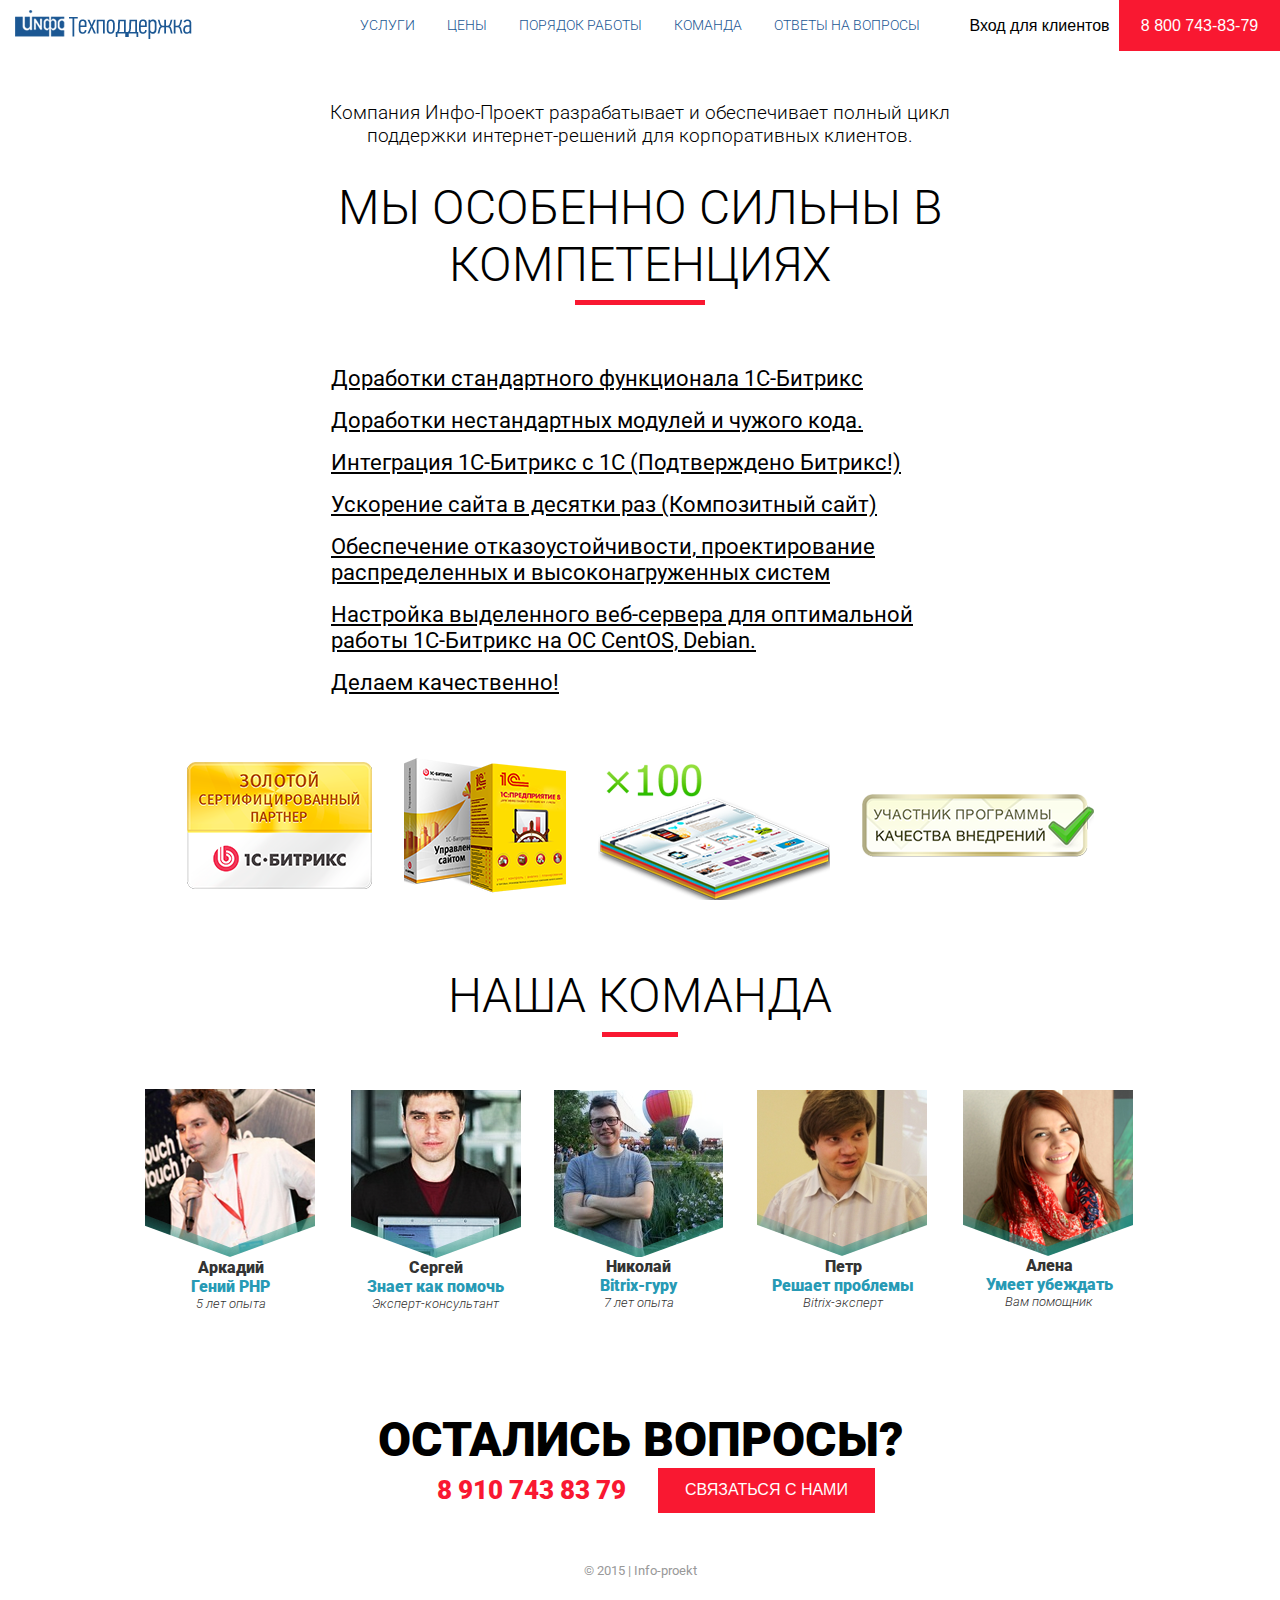
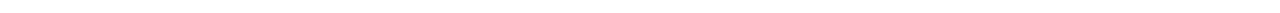
<file: about.html>
<!DOCTYPE html>
<html lang="en">

<head>
    <meta charset="UTF-8">
    <meta name="viewport" content="width=device-width, initial-scale=1.0">
    <meta http-equiv="X-UA-Compatible" content="ie=edge">
    <title>Техподдержка О компании</title>
    <link rel="stylesheet" href="css/style.css">
    <link rel="stylesheet" href="css/media.css">
    <link rel="stylesheet" href="css/about.css">
    <link href="https://fonts.googleapis.com/css?family=Roboto:100,300,400,500,700,900" rel="stylesheet">
    <link rel="stylesheet" href="https://use.fontawesome.com/releases/v5.0.10/css/all.css" integrity="sha384-+d0P83n9kaQMCwj8F4RJB66tzIwOKmrdb46+porD/OvrJ+37WqIM7UoBtwHO6Nlg"
        crossorigin="anonymous">
    <script src="https://ajax.googleapis.com/ajax/libs/jquery/3.3.1/jquery.min.js"></script>
    <script src="js/main.js"></script>

</head>

<body class="page">
    <header class="page__header">
        <div class="header-content">
            <div class="mobile__logo">
                <div class="menu menu-between">
                    <div class="logo">
                        <a href="index.html">
                            <img src="images/logo.png" alt="" class="logo__img">
                        </a>
                    </div>
                    <div class="toggle text-right">
                        <div class="container">
                            <i class="fa fa-bars xl-size dark-blue"></i>
                        </div>
                    </div>

                    <ul class="page__header__menu menu menu-vert header-menu-mobile">
                        <li class="header-item">
                            <a href="" class="link  light-blue text-xs upper medium">Услуги</a>
                        </li>
                        <li class="header-item">
                            <a href="" class="link  light-blue text-xs upper">Цены</a>
                        </li>
                        <li class="header-item">
                            <a href="" class="link  light-blue text-xs upper">Порядок работы</a>
                        </li>
                        <li class="header-item">
                            <a href="" class="link  light-blue text-xs upper">Команда</a>
                        </li>
                        <li class="header-item">
                            <a href="" class="link  light-blue text-xs upper">Ответы на вопросы</a>
                        </li>
                    </ul>
                </div>
            </div>

            <div class="page__header__logo">
                <div class="logo">
                    <a href="index.html">
                        <img src="images/logo.png" alt="" class="logo__img">
                    </a>
                </div>
            </div>

            <ul class="page__header__menu menu header-menu-desktop">
                <li class="header-item header-item-desktop">
                    <a href="" class="header-item-link link link_menu light-blue text-xs upper">Услуги</a>
                </li>
                <li class="header-item header-item-desktop">
                    <a href="" class="header-item-link link link_menu light-blue text-xs upper">Цены</a>
                </li>
                <li class="header-item header-item-desktop">
                    <a href="" class="header-item-link link link_menu light-blue text-xs upper">Порядок работы</a>
                </li>
                <li class="header-item header-item-desktop">
                    <a href="" class="header-item-link link link_menu light-blue text-xs upper">Команда</a>
                </li>
                <li class="header-item header-item-desktop">
                    <a href="" class="header-item-link link link_menu light-blue text-xs upper">Ответы на вопросы</a>
                </li>
            </ul>

            <div class="page__header__buttons">
                <button class="button button_menu l-size">Вход для клиентов</button>
                <button class="button button_menu button-red bold l-size">8 800 743-83-79</button>
            </div>
        </div>
    </header>

    <section class="about">
        <div class="container">
            <div class="about-head center-area">
                <div class="about-head-container width-xxl text-center">
                    <span class="xl-size light"> Компания Инфо-Проект разрабатывает и обеспечивает полный цикл поддержки интернет-решений для корпоративных
                        клиентов.
                    </span>
                    <h1 class="global-title text-xxl upper light">Мы особенно сильны в компетенциях</h1>
                </div>
            </div>
            <div class="about-content">
                <ul class="menu-start menu-vert about-content-menu width-xxl center-align">
                    <li class="link-menu about-content-item link-container width-xxl">
                        <div class="menu ">
                            <i class="fas fa-play  light-red text-l icon-pad-l"></i>
                            <span class="m-size  black normal underline-standart">Доработки стандартного функционала 1С-Битрикс</span>
                        </div>
                    </li>
                    <li class="link-menu about-content-item link-container ">
                        <div class="menu ">
                            <i class="fas fa-play  light-red text-l icon-pad-l"></i>
                            <span class="m-size  black normal underline-standart">Доработки нестандартных модулей и чужого кода.</span>
                        </div>
                    </li>
                    <li class="link-menu about-content-item link-container ">
                        <div class="menu ">
                            <i class="fas fa-play  light-red text-l icon-pad-l"></i>
                            <span class="m-size dotted  black normal underline-standart">Интеграция 1С-Битрикс с 1С (Подтверждено Битрикс!)</span>
                        </div>
                    </li>
                    <li class="link-menu about-content-item link-container">
                        <div class="menu ">
                            <i class="fas fa-play  light-red text-l icon-pad-l"></i>
                            <span class="m-size  black normal underline-standart">Ускорение сайта в десятки раз (Композитный сайт)</span>
                        </div>
                    </li>
                    <li class="link-menu about-content-item link-container ">
                        <div class="menu">
                            <i class="fas fa-play  light-red text-l icon-pad-l"></i>
                            <span class="m-size  black normal underline-standart">Обеспечение отказоустойчивости, проектирование распределенных и высоконагруженных систем</span>
                        </div>
                    </li>
                    <li class="link-menu about-content-item link-container ">
                        <div class="menu ">
                            <i class="fas fa-play  light-red text-l icon-pad-l"></i>
                            <span class="m-size  black normal underline-standart">Настройка выделенного веб-сервера для оптимальной работы 1C-Битрикс на ОС CentOS, Debian.</span>
                        </div>
                    </li>
                    <li class="link-menu about-content-item link-container ">
                        <div class="menu ">
                            <i class="fas fa-play  light-red text-l icon-pad-l"></i>
                            <span class="m-size dotted  black normal underline-standart">Делаем качественно!</span>
                        </div>
                    </li>
                </ul>
                <ul class="about-images menu wrap">
                    <li class="about-image">
                        <img src="images/main-services2-icon.png" alt="">
                    </li>
                    <li class="about-image">
                        <img src="images/main-services2-icon2.png" alt="">
                    </li>
                    <li class="about-image">
                        <img src="images/main-services2-icon3.png" alt="">
                    </li>
                    <li class="about-image">
                        <img src="images/main-services2-icon4.png" alt="">
                    </li>
                </ul>
            </div>
        </div>
    </section>

    <section class="about__team">
        <div class="container">
            <div class="about-head center-area">
                <div class="about-head-container width-xxl text-center">
                    <h1 class="global-title text-xxl upper light">Наша команда</h1>
                </div>
            </div>
            <div class="team-members ">
                    <div class="team-list menu menu-around">
                        <div class="link-menu link-container center">
                            <img src="images/team1.png" alt="">
                            <span class="text bold-fat text-s grey">Аркадий</span>
                            <span class="text bold-fat text-s medium-blue">Гений PHP</span>
                            <span class="text light grey italic">5 лет опыта</span>
                        </div>
                        <div class="link-menu link-container center">
                            <img src="images/team2.png" alt="">
                            <span class="text bold-fat text-s grey">Сергей</span>
                            <span class="text bold-fat text-s medium-blue">Знает как помочь</span>
                            <span class="text light grey italic">Эксперт-консультант</span>
                        </div>
                        <div class="link-menu link-container center">
                            <img src="images/team3.png" alt="">
                            <span class="text bold-fat text-s grey">Николай</span>
                            <span class="text bold-fat text-s medium-blue">Bitrix-гуру</span>
                            <span class="text light grey italic">7 лет опыта</span>
                        </div>
                        <div class="link-menu link-container center">
                            <img src="images/team4.png" alt="">
                            <span class="text bold-fat text-s grey">Петр</span>
                            <span class="text bold-fat text-s medium-blue">Решает проблемы</span>
                            <span class="text light grey italic">Bitrix-эксперт</span>
                        </div>
                        <div class="link-menu link-container center">
                            <img src="images/team5.png" alt="">
                            <span class="text bold-fat text-s grey">Алена</span>
                            <span class="text bold-fat text-s medium-blue">Умеет убеждать</span>
                            <span class="text light grey italic">Вам помощник</span>
                        </div>
                    </div>
            </div>
        </div>
    </section>

    <section class="page__contacts">
        <div class="center-area">
            <span class="contacts-title title title-xl black">Остались вопросы?</span>
            <div class="link-container  center link-container-row contacts-buttons">
                <span class="title xxl-size bold-fat red contacts-number">8 910 743 83 79</span>
                <button class="button button-red button-xl l-size">Связаться с нами</button>
            </div>
        </div>
    </section>

    <footer class="page__footer">
        <div class="center-area">
            <span class="text light-grey">© 2015 | Info-proekt</span>
        </div>
    </footer>
</body>

</html>
</file>
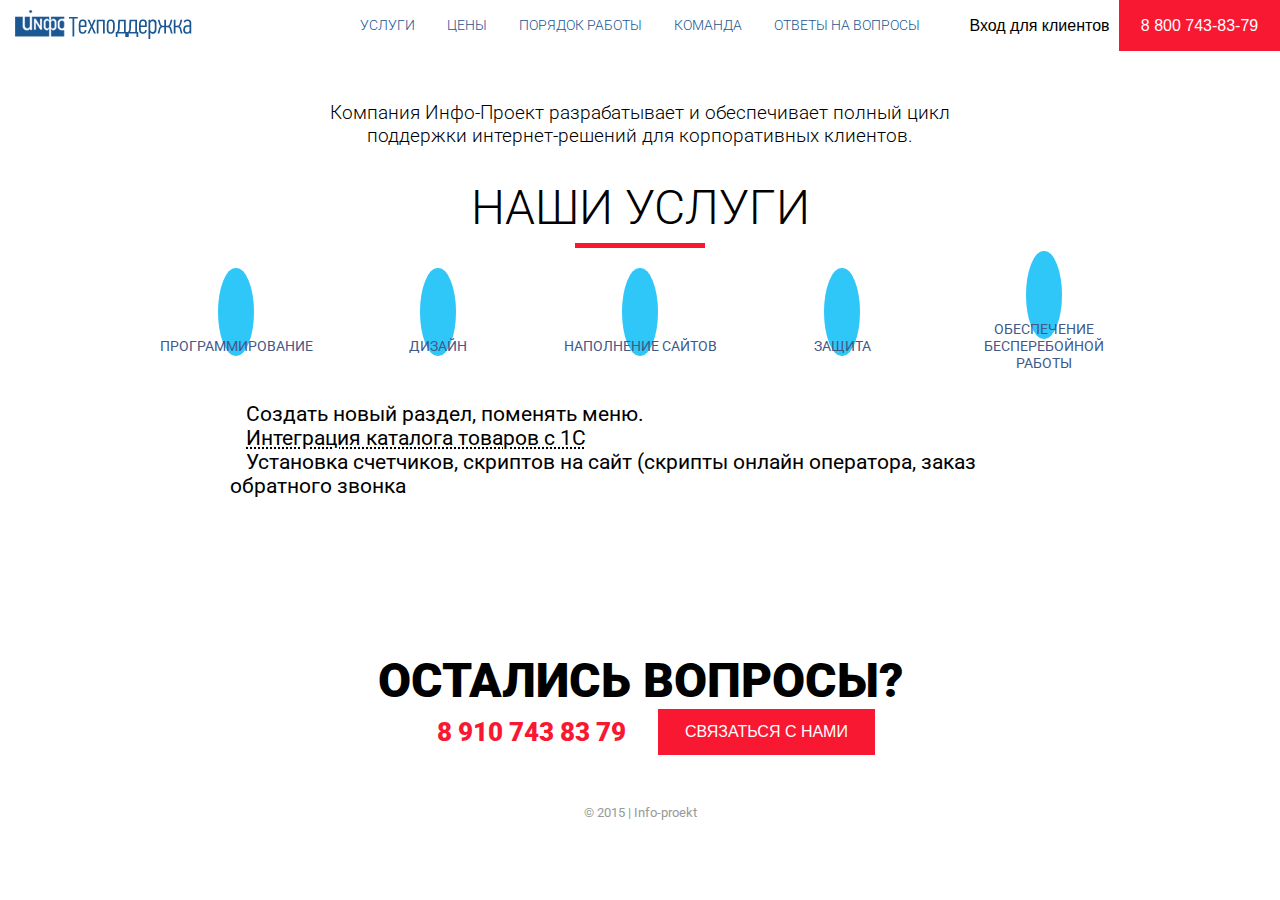
<file: services.html>
<!DOCTYPE html>
<html lang="en">

<head>
  <meta charset="UTF-8">
  <meta name="viewport" content="width=device-width, initial-scale=1.0">
  <meta http-equiv="X-UA-Compatible" content="ie=edge">
  <title>Техподдержка Услуги</title>
  <link rel="stylesheet" href="css/style.css">
  <link rel="stylesheet" href="css/media.css">
  <link rel="stylesheet" href="css/services.css">
  <link href="https://fonts.googleapis.com/css?family=Roboto:100,300,400,500,700,900" rel="stylesheet">
  <link rel="stylesheet" href="https://use.fontawesome.com/releases/v5.0.10/css/all.css" integrity="sha384-+d0P83n9kaQMCwj8F4RJB66tzIwOKmrdb46+porD/OvrJ+37WqIM7UoBtwHO6Nlg"
    crossorigin="anonymous">
  <script src="https://ajax.googleapis.com/ajax/libs/jquery/3.3.1/jquery.min.js"></script>
  <script src="js/main.js"></script>


</head>

<body class="page">
  <header class="page__header">
    <div class="header-content">
      <div class="mobile__logo">
        <div class="menu menu-between">
          <div class="logo">
            <a href="index.html">
              <img src="images/logo.png" alt="" class="logo__img">
            </a>
          </div>
          <div class="toggle text-right">
            <div class="container">
              <i class="fa fa-bars xl-size dark-blue"></i>
            </div>
          </div>

          <ul class="page__header__menu menu menu-vert header-menu-mobile">
            <li class="header-item">
              <a href="" class="link  light-blue text-xs upper medium">Услуги</a>
            </li>
            <li class="header-item">
              <a href="" class="link  light-blue text-xs upper">Цены</a>
            </li>
            <li class="header-item">
              <a href="" class="link  light-blue text-xs upper">Порядок работы</a>
            </li>
            <li class="header-item">
              <a href="" class="link  light-blue text-xs upper">Команда</a>
            </li>
            <li class="header-item">
              <a href="" class="link  light-blue text-xs upper">Ответы на вопросы</a>
            </li>
          </ul>
        </div>
      </div>

      <div class="page__header__logo">
        <div class="logo">
          <a href="index.html">
            <img src="images/logo.png" alt="" class="logo__img">
          </a>
        </div>
      </div>

      <ul class="page__header__menu menu header-menu-desktop">
        <li class="header-item header-item-desktop">
          <a href="" class="header-item-link link link_menu light-blue text-xs upper">Услуги</a>
        </li>
        <li class="header-item header-item-desktop">
          <a href="" class="header-item-link link link_menu light-blue text-xs upper">Цены</a>
        </li>
        <li class="header-item header-item-desktop">
          <a href="" class="header-item-link link link_menu light-blue text-xs upper">Порядок работы</a>
        </li>
        <li class="header-item header-item-desktop">
          <a href="" class="header-item-link link link_menu light-blue text-xs upper">Команда</a>
        </li>
        <li class="header-item header-item-desktop">
          <a href="" class="header-item-link link link_menu light-blue text-xs upper">Ответы на вопросы</a>
        </li>
      </ul>

      <div class="page__header__buttons">
        <button class="button button_menu l-size">Вход для клиентов</button>
        <button class="button button_menu button-red bold l-size">8 800 743-83-79</button>
      </div>
    </div>
  </header>

  <section class="services">
    <div class="container">
      <div class="services-head">
        <div class="center-area">
          <div class="services-head-container width-xxl text-center">
            <span class="xl-size light"> Компания Инфо-Проект разрабатывает и обеспечивает полный цикл поддержки интернет-решений для корпоративных клиентов.
            </span>
            <h1 class="global-title text-xxl upper light">Наши услуги</h1>
          </div>
        </div>
        <div class="services-slider-menu menu slider-menu-list text-center">
          <div class="services-slider-item link_menu link-container  width-s-static programming">
            <div class="services-item-content width-s-static">
              <i class="fas fa-desktop font-icon font-icon-standart bright-blue-bg-second  white"></i>
              <div class="width-s">
                <span class="services-slider-text text-xs purple upper normal">Программирование</span>
              </div>
            </div>
            <div class="triangle-down"></div>
          </div>
          <div class="services-slider-item link_menu link-container  width-s-static design">
            <div class="services-item-content width-s-static">
              <i class="fas fa-pencil-alt font-icon font-icon-standart bright-blue-bg-second white"></i>
              <div class="width-s">
                <span class="services-slider-text text-xs purple upper normal">Дизайн</span>
              </div>
            </div>
            <div class="triangle-down"></div>

          </div>
          <div class="services-slider-item link_menu link-container  width-s-static content">
            <div class="services-item-content width-s-static">
              <i class="far fa-file-alt font-icon font-icon-standart bright-blue-bg-second white"></i>
              <div class="width-s">

                <span class="services-slider-text text-xs purple upper normal">Наполнение сайтов</span>
              </div>
            </div>
            <div class="triangle-down"></div>

          </div>
          <div class="services-slider-item link_menu link-container  width-s-static defend">
            <div class="services-item-content width-s-static">
              <i class="fas fa-lock font-icon font-icon-standart bright-blue-bg-second white"></i>
              <div class="width-s">
                <span class="services-slider-text text-xs purple upper normal">Защита</span>
              </div>
            </div>
            <div class="triangle-down"></div>
          </div>
          <div class="services-slider-item link_menu link-container  width-s-static work">
            <div>
              <div class="services-item-content">
                <i class="fas fa-battery-full font-icon font-icon-standart bright-blue-bg-second white"></i>
                <div class="width-s">
                  <span class="services-slider-text text-xs purple upper normal">Обеспечение бесперебойной работы </span>
                </div>
              </div>
              <div class="triangle-down"></div>
            </div>
          </div>
        </div>
        <div class="services-slider-content">
          <div class="container">
            <ul class=" services-content-menu">
              <li class=" services-content-item  programming ">
                <div>
                  <i class="services-item-icon fas fa-play   text-l icon-pad-l "></i>
                  <span class="services-item-text xm-size  normal ">Создать новый раздел, поменять меню.</span>
                </div>
              </li>
              <li class=" services-content-item  work display">
                <div>
                  <i class="services-item-icon fas fa-play  text-l icon-pad-l "></i>
                  <span class="services-item-text xm-size normal ">Нарисовать и разместить рекламный баннер на сайте</span>
                </div>
              </li>
              <li class="services-content-item  work display">
                <div>
                  <i class="services-item-icon fas fa-play   text-l icon-pad-l "></i>
                  <span class="services-item-text xm-size normal ">Ускорение работы сайта (Решать проблемы быстродействия страниц сайта)</span>
                </div>
              </li>
              <li class="services-content-item  programming ">
                <div>
                  <i class="services-item-icon fas fa-play  text-l icon-pad-l "></i>
                  <span class="services-item-text xm-size dotted  normal ">Интеграция каталога товаров с 1С</span>
                </div>
              </li>
              <li class="services-content-item  work display">
                <div>
                  <i class="services-item-icon fas fa-play text-l icon-pad-l "></i>
                  <span class="services-item-text xm-size normal ">Добавить на сайт распознавание региона посетителя (регионозависимость, геозависимость на сайте)</span>
                </div>
              </li>
              <li class="services-content-item  work display">
                <div>
                  <i class="services-item-icon fas fa-play  text-l icon-pad-l "></i>
                  <span class="services-item-text xm-size dotted normal ">Настроить человеко-понятные адреса страниц сайта </span>
                </div>
              </li>
              <li class="services-content-item defend display">
                <div>
                  <i class="services-item-icon fas fa-play  text-l icon-pad-l "></i>
                  <span class="services-item-text xm-size  normal ">Перенести сайт на другой хостинг</span>
                </div>
              </li>
              <li class="services-content-item design display">
                <div>
                  <i class="services-item-icon fas fa-play  text-l icon-pad-l "></i>
                  <span class="services-item-text xm-size  normal ">Добавить на сайт блог в индивидуальном дизайне</span>
                </div>
              </li>
              <li class="services-content-item design display ">
                <div>
                  <i class="services-item-icon fas fa-play text-l icon-pad-l "></i>
                  <span class="services-item-text xm-size  normal ">Адаптировать корзину и оформление заказа под мобильное устройство (телефон, планшет)</span>
                </div>
              </li>
              <li class="services-content-item content display">
                <div>
                  <i class="services-item-icon fas fa-play  text-l icon-pad-l "></i>
                  <span class="services-item-text xm-size dotted normal ">Настроить выгрузку товаров в Яндекс.Маркет</span>
                </div>
              </li>
              <li class="services-content-item programming">
                <div>
                  <i class="services-item-icon fas fa-play text-l icon-pad-l "></i>
                  <span class="services-item-text xm-size normal ">Установка счетчиков, скриптов на сайт (скрипты онлайн оператора, заказ обратного звонка</span>
                </div>
              </li>
              <li class="services-content-item design display">
                <div>
                  <i class="services-item-icon fas fa-play text-l icon-pad-l "></i>
                  <span class="services-item-text xm-size normal ">Установка иконок соцсетей на сайт, кнопок «поделиться», «мне нравится», «Like»</span>
                </div>
              </li>
              <li class="services-content-item defend display">
                <div>
                  <i class="services-item-icon fas fa-play text-l icon-pad-l "></i>
                  <span class="services-item-text xm-size dotted normal ">Настройка авторизации на сайте через соц. сети.</span>
                </div>
              </li>
              <li class="services-content-item content display">
                <div>
                  <i class="services-item-icon fas fa-play  text-l icon-pad-l "></i>
                  <span class="services-item-text xm-size normal ">Проанализировать конкурентов (посещаемость, рекламные кампании, использование сторонних</span>
                </div>
              </li>
              <li class="services-content-item defend display">
                <div>
                  <i class="services-item-icon fas fa-play text-l icon-pad-l "></i>
                  <span class="services-item-text xm-size normal ">Исправить верстку, сделать сайт кросс-браузерным</span>
                </div>
              </li>
              <li class="services-content-item work display">
                <div>
                  <i class="services-item-icon fas fa-play text-l icon-pad-l "></i>
                  <span class="services-item-text xm-size normal ">Сделать сайт адаптивным</span>
                </div>
              </li>
              <li class="services-content-item design display">
                <div>
                  <i class="services-item-icon fas fa-play text-l icon-pad-l "></i>
                  <span class="services-item-text xm-size normal ">Разработать мобильное приложение для сайта</span>
                </div>
              </li>
              <li class="services-content-item defend display">
                <div>
                  <i class="services-item-icon fas fa-play  text-l icon-pad-l "></i>
                  <span class="services-item-text xm-size dotted  normal ">Настройка сервера под 1С-Битрикс</span>
                </div>
              </li>
              <li class="services-content-item  defend display">
                <div>
                  <i class="services-item-icon fas fa-play  text-l icon-pad-l "></i>
                  <span class="services-item-text xm-size  normal ">Настроить защищенное (шифрованное) соединение сайта (Протокол SSL с покупкой сертификата)</span>
                </div>
              </li>
              <li class="services-content-item content display">
                <div>
                  <i class="services-item-icon fas fa-play  text-l icon-pad-l "></i>
                  <span class="services-item-text xm-size  normal ">Настроить маркетинговые e-mail сылки</span>
                </div>
              </li>
              <li class="services-content-item  content display">
                <div>
                  <i class="services-item-icon fas fa-play  text-l icon-pad-l "></i>
                  <span class="services-item-text xm-size   normal ">Удаление дублей страниц на сайте</span>
                </div>
              </li>
              <li class="services-content-item  defend display">
                <div>
                  <i class="services-item-icon fas fa-play  text-l icon-pad-l "></i>
                  <span class="services-item-text xm-size dotted  normal ">Настройка генерации и управления метатегами на сайте.</span>
                </div>
              </li>
              <li class="services-content-item  design display">
                <div>
                  <i class="services-item-icon fas fa-play text-l icon-pad-l "></i>
                  <span class="services-item-text xm-size normal ">Настроить почту на своем домене на серверах yandex.ru, mail.ru</span>
                </div>
              </li>
            </ul>
          </div>
        </div>
      </div>
    </div>
  </section>

  <script>
        // const selectors = document.getElementsByClassName('services-slider-item');
        // const icons = Array.prototype.slice.call(document.getElementsByClassName('services-item-icon'), 0);
        // const text = Array.prototype.slice.call(document.getElementsByClassName('services-item-text'), 0);
        // var programming = Array.prototype.slice.call(document.getElementsByClassName('programming'), 0);
        // var defend = Array.prototype.slice.call(document.getElementsByClassName('defend'), 0);
        // var design = Array.prototype.slice.call(document.getElementsByClassName('design'), 0);
        // var content = Array.prototype.slice.call(document.getElementsByClassName('content'), 0);
        // var work = Array.prototype.slice.call(document.getElementsByClassName('work'), 0);

        // const nullClasses = () => {
        //     icons.forEach(element => {
        //         element.classList.remove('black');
        //     });
        //     text.forEach(element => {
        //         element.classList.remove('black');
        //     })
        // };
        // selectors[0].addEventListener('mousemove', (e) => {
        //     nullClasses();
        //     programming.forEach(element => {
        //         element.classList.add('black');
        //     })
        // });
        // selectors[1].addEventListener('mousemove', (e) => {
        //     nullClasses();
        //     design.forEach(element => {
        //         element.classList.add('black');
        //     })
        // })
        // selectors[2].addEventListener('mousemove', (e) => {
        //     nullClasses();
        //     content.forEach(element => {
        //         element.classList.add('black');
        //     })
        // })
        // selectors[3].addEventListener('mousemove', (e) => {
        //     nullClasses();
        //     defend.forEach(element => {
        //         element.classList.add('black');
        //     })

        // })
        // selectors[4].addEventListener('mousemove', (e) => {
        //     nullClasses();
        //     work.forEach(element => {
        //         element.classList.add('black');
        //     })
        // })

  </script>

  <script src="js/services.js"></script>

  <section class="page__contacts">
    <div class="center-area">
      <span class="contacts-title title title-xl black">Остались вопросы?</span>
      <div class="link-container  center link-container-row contacts-buttons">
        <span class="title xxl-size bold-fat red contacts-number">8 910 743 83 79</span>
        <button class="button button-red button-xl l-size">Связаться с нами</button>
      </div>
    </div>
  </section>

  <footer class="page__footer">
    <div class="center-area">
      <span class="text light-grey">© 2015 | Info-proekt</span>
    </div>
  </footer>
</body>

</html>
</file>
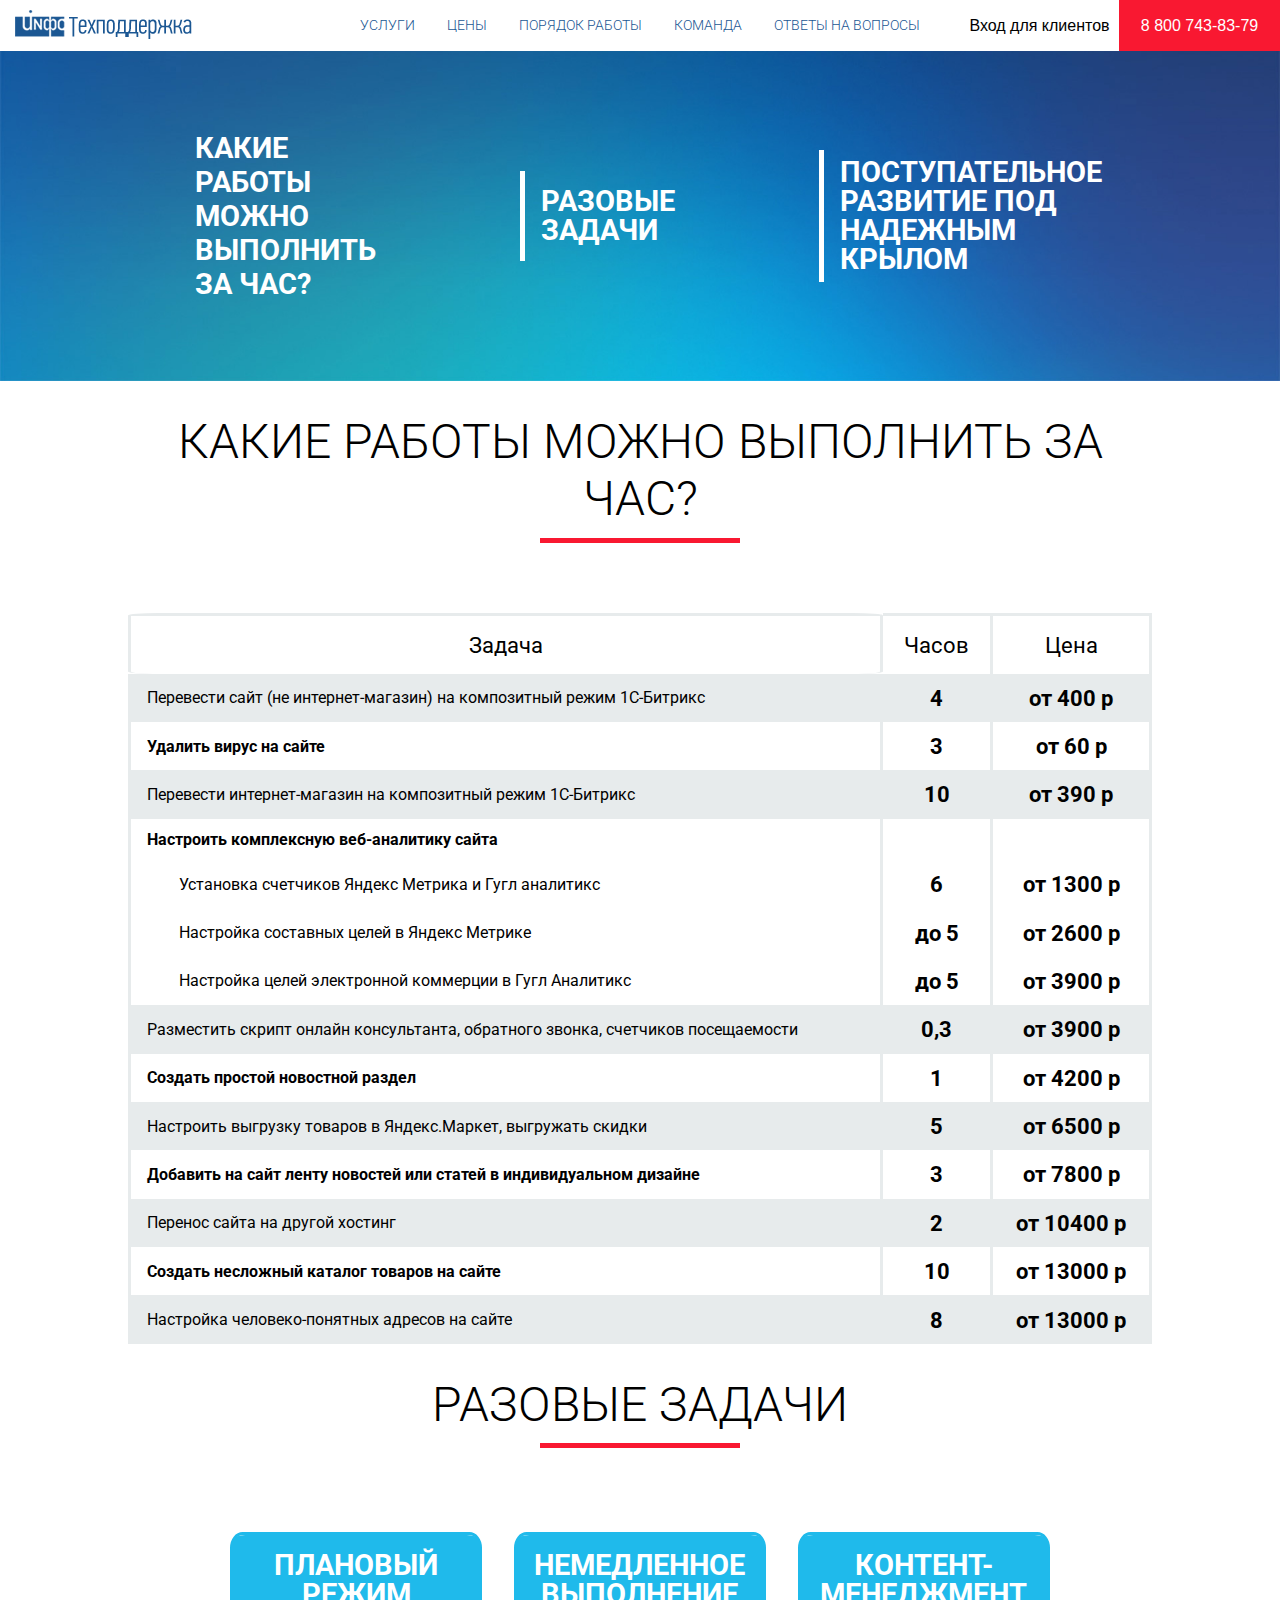
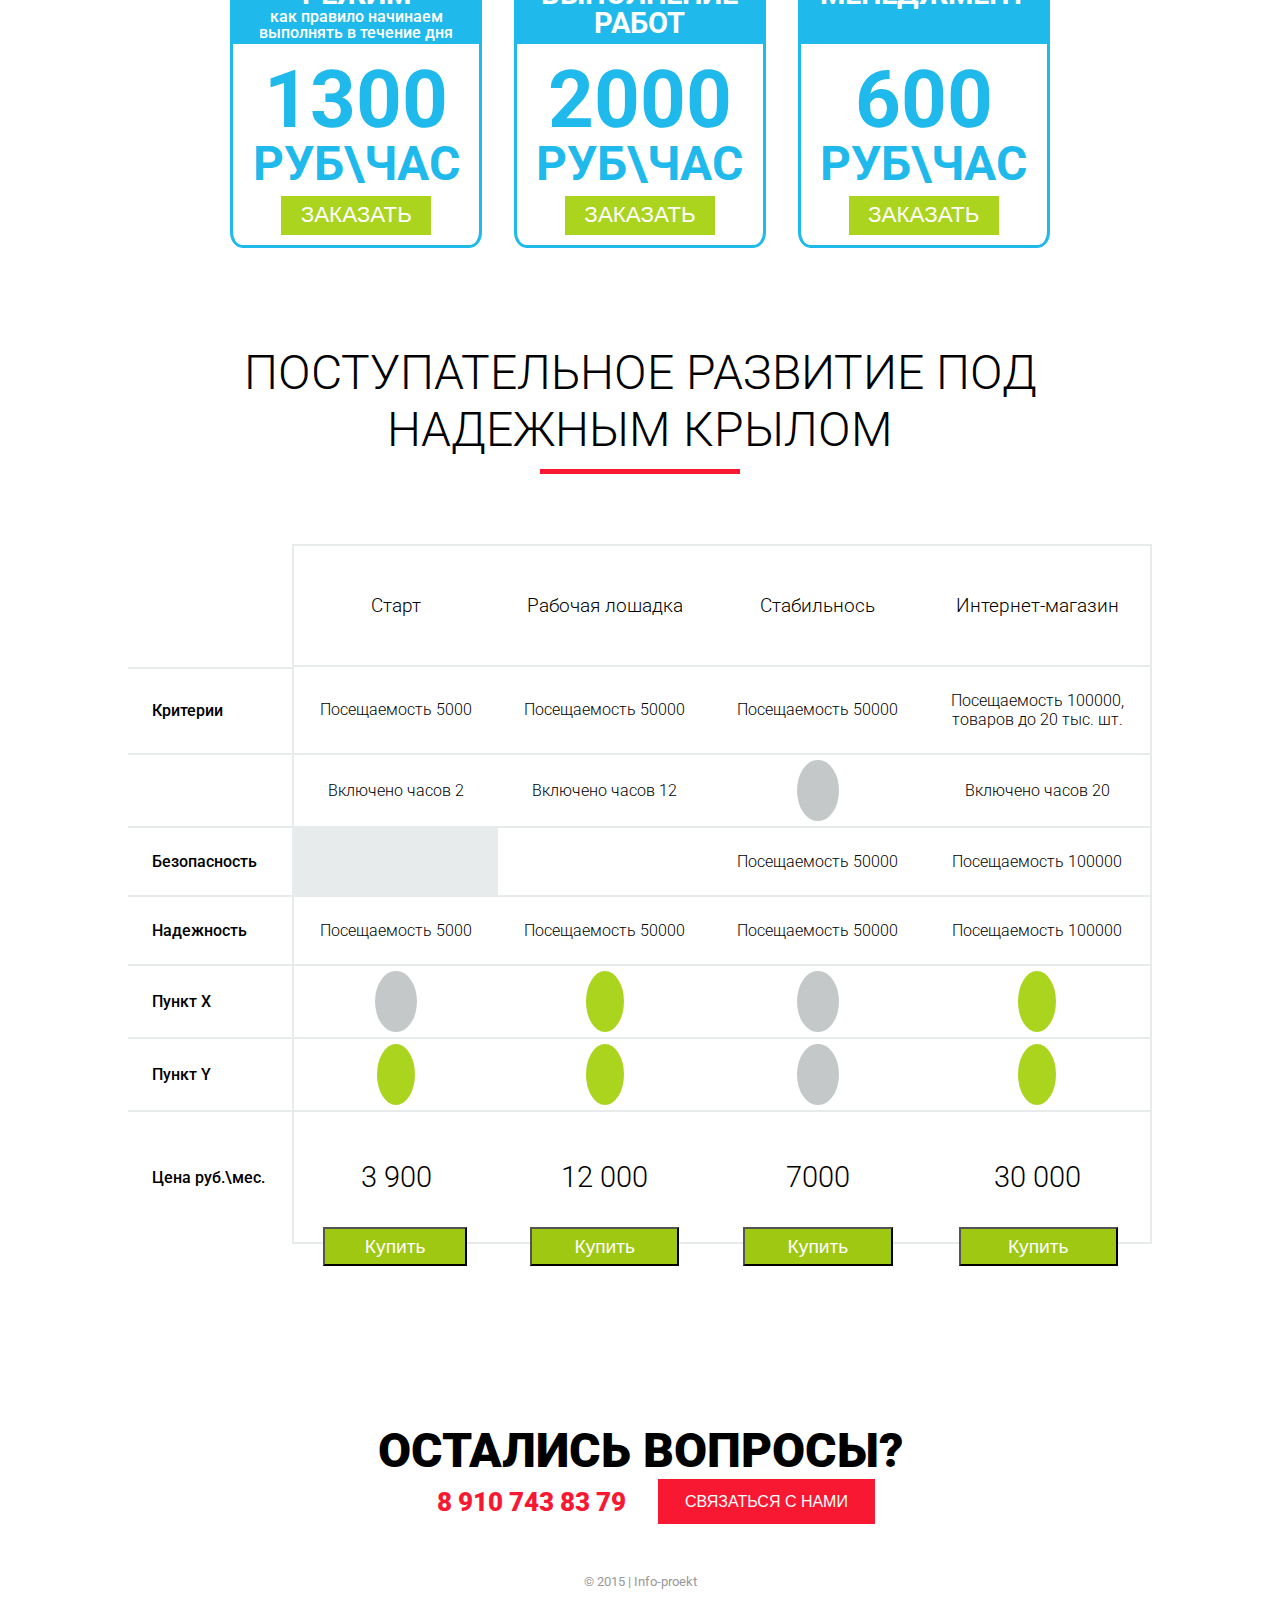
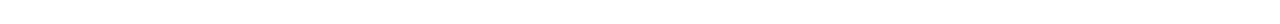
<file: tariffs.html>
<!DOCTYPE html>
<html lang="en">

<head>
  <meta charset="UTF-8">
  <meta name="viewport" content="width=device-width, initial-scale=1.0">
  <meta http-equiv="X-UA-Compatible" content="ie=edge">
  <title>Техподдержка Тарифы</title>
  <link rel="stylesheet" href="css/style.css">
  <link rel="stylesheet" href="css/media.css">
  <link rel="stylesheet" href="css/tariffs.css">
  <link href="https://fonts.googleapis.com/css?family=Roboto:100,300,400,500,700,900" rel="stylesheet">
  <link rel="stylesheet" href="https://use.fontawesome.com/releases/v5.0.10/css/all.css" integrity="sha384-+d0P83n9kaQMCwj8F4RJB66tzIwOKmrdb46+porD/OvrJ+37WqIM7UoBtwHO6Nlg"
    crossorigin="anonymous">
  <script src="https://ajax.googleapis.com/ajax/libs/jquery/3.3.1/jquery.min.js"></script>
  <script src="js/main.js"></script>

</head>

<body class="page">
  <header class="page__header">
    <div class="header-content">
      <div class="mobile__logo">
        <div class="menu menu-between">
          <div class="logo">
            <a href="index.html">
              <img src="images/logo.png" alt="" class="logo__img">
            </a>
          </div>
          <div class="toggle text-right">
            <div class="container">
              <i class="fa fa-bars xl-size dark-blue"></i>
            </div>
          </div>

          <ul class="page__header__menu menu menu-vert header-menu-mobile">
            <li class="header-item">
              <a href="" class="link  light-blue text-xs upper medium">Услуги</a>
            </li>
            <li class="header-item">
              <a href="" class="link  light-blue text-xs upper">Цены</a>
            </li>
            <li class="header-item">
              <a href="" class="link  light-blue text-xs upper">Порядок работы</a>
            </li>
            <li class="header-item">
              <a href="" class="link  light-blue text-xs upper">Команда</a>
            </li>
            <li class="header-item">
              <a href="" class="link  light-blue text-xs upper">Ответы на вопросы</a>
            </li>
          </ul>
        </div>
      </div>

      <div class="page__header__logo">
        <div class="logo">
          <a href="index.html">
            <img src="images/logo.png" alt="" class="logo__img">
          </a>
        </div>
      </div>

      <ul class="page__header__menu menu header-menu-desktop">
        <li class="header-item header-item-desktop">
          <a href="" class="header-item-link link link_menu light-blue text-xs upper">Услуги</a>
        </li>
        <li class="header-item header-item-desktop">
          <a href="" class="header-item-link link link_menu light-blue text-xs upper">Цены</a>
        </li>
        <li class="header-item header-item-desktop">
          <a href="" class="header-item-link link link_menu light-blue text-xs upper">Порядок работы</a>
        </li>
        <li class="header-item header-item-desktop">
          <a href="" class="header-item-link link link_menu light-blue text-xs upper">Команда</a>
        </li>
        <li class="header-item header-item-desktop">
          <a href="" class="header-item-link link link_menu light-blue text-xs upper">Ответы на вопросы</a>
        </li>
      </ul>

      <div class="page__header__buttons">
        <button class="button button_menu l-size">Вход для клиентов</button>
        <button class="button button_menu button-red bold l-size">8 800 743-83-79</button>
      </div>
    </div>
  </header>
  <section class="tariffs-head">
    <div class="container">
      <div class="tariffs-head-menu menu">
        <div class="tariffs-head-item width-xm menu">
          <i class="fas fa-angle-right text-xxl white icon-pad-l"></i>
          <a href="#tariffs-table" class="xxl-size white bold upper">Какие работы можно выполнить за час?</a>
        </div>
        <div class="tariffs-head-item width-xm menu title-container title-container--slim">
          <a href="#tariffs-rate" class="xxl-size white bold upper">Разовые задачи</a>
        </div>
        <div class="tariffs-head-item width-xm menu title-container title-container--slim tariffs-head-item-pad">
          <a href="#tariffs-table-main" class="xxl-size white bold upper">Поступательное развитие под надежным крылом</a>
        </div>
      </div>
    </div>
  </section>

  <section class="tariffs-table">
    <a name="tariffs-table"></a>
    <div class="tariffs-title text-center">
      <h1 class="global-title text-xxl upper light ">Какие работы можно выполнить за час?</h1>
    </div>
    <div class="prices-main-table">
      <div class="prices-container container">
        <table class="prices-table" cellpadding="0" cellspacing="0">
          <tr>
            <th class="bottom-top-left-right-bordered-blue text-m black prices-table-pad-large border-color-grey normal">Задача</th>
            <th class="top-right-bordered-blue text-m black prices-table-pad-large border-color-grey normal">Часов</th>
            <th class="top-right-bordered-blue text-m black prices-table-pad-large border-color-grey normal">Цена</th>
          </tr>
          <tr class="prices-bg-grey">
            <td class="left-right-bordered-blue black l-size prices-table-pad-medium border-color-grey"> Перевести сайт (не интернет-магазин) на композитный режим 1С-Битрикс</td>
            <td class="right-bordered-blue black text-m prices-table-pad-medium text-center bold border-color-grey">4</td>
            <td class="right-bordered-blue black text-m prices-table-pad-medium text-center bold border-color-grey">от 400 р</td>
          </tr>
          <tr>
            <td class="left-right-bordered-blue black l-size prices-table-pad-medium bold border-color-grey">Удалить вирус на сайте</td>
            <td class="right-bordered-blue black text-m prices-table-pad-medium text-center bold border-color-grey">3</td>
            <td class="right-bordered-blue black text-m prices-table-pad-medium text-center bold border-color-grey">от 60 р</td>
          </tr>
          <tr class="prices-bg-grey">
            <td class="left-right-bordered-blue black l-size prices-table-pad-medium border-color-grey">Перевести интернет-магазин на композитный режим 1С-Битрикс</td>
            <td class="right-bordered-blue black text-m prices-table-pad-medium text-center bold border-color-grey">10</td>
            <td class="right-bordered-blue black text-m prices-table-pad-medium text-center bold border-color-grey">от 390 р</td>
          </tr>
          <tr>
            <td class="left-right-bordered-blue black l-size prices-table-pad-medium bold border-color-grey">Настроить комплексную веб-аналитику сайта</td>
            <td class="right-bordered-blue black text-m prices-table-pad-medium text-center bold border-color-grey"></td>
            <td class="right-bordered-blue black text-m prices-table-pad-medium text-center bold border-color-grey"></td>
          </tr>
          <tr>
            <td class="left-right-bordered-blue black l-size prices-table-pad-small border-color-grey">Установка счетчиков Яндекс Метрика и Гугл аналитикс</td>
            <td class="right-bordered-blue black text-m prices-table-pad-medium text-center bold border-color-grey">6</td>
            <td class="right-bordered-blue black text-m prices-table-pad-medium text-center bold border-color-grey">от 1300 р</td>
          </tr>
          <tr>
            <td class="left-right-bordered-blue black l-size prices-table-pad-small border-color-grey">Настройка составных целей в Яндекс Метрике</td>
            <td class="right-bordered-blue black text-m prices-table-pad-medium text-center bold border-color-grey">до 5</td>
            <td class="right-bordered-blue black text-m prices-table-pad-medium text-center bold border-color-grey">от 2600 р</td>
          </tr>
          <tr>
            <td class="left-right-bordered-blue black l-size prices-table-pad-small  border-color-grey">Настройка целей электронной коммерции в Гугл Аналитикс</td>
            <td class="right-bordered-blue black text-m prices-table-pad-medium text-center bold border-color-grey">до 5</td>
            <td class="right-bordered-blue black text-m prices-table-pad-medium text-center bold border-color-grey">от 3900 р</td>
          </tr>
          <tr class="prices-bg-grey">
            <td class="left-right-bordered-blue black l-size prices-table-pad-medium border-color-grey">Разместить скрипт онлайн консультанта, обратного звонка, счетчиков посещаемости</td>
            <td class="right-bordered-blue black text-m prices-table-pad-medium text-center bold border-color-grey">0,3</td>
            <td class="right-bordered-blue black text-m prices-table-pad-medium text-center bold border-color-grey">от 3900 р</td>
          </tr>
          <tr>
            <td class="left-right-bordered-blue black l-size prices-table-pad-medium bold border-color-grey">Создать простой новостной раздел</td>
            <td class="right-bordered-blue black text-m prices-table-pad-medium text-center bold border-color-grey">1</td>
            <td class="right-bordered-blue black text-m prices-table-pad-medium text-center bold border-color-grey">от 4200 р</td>
          </tr>
          <tr class="prices-bg-grey">
            <td class="left-right-bordered-blue black l-size prices-table-pad-medium border-color-grey">Настроить выгрузку товаров в Яндекс.Маркет, выгружать скидки</td>
            <td class="right-bordered-blue black text-m prices-table-pad-medium text-center bold border-color-grey">5</td>
            <td class="right-bordered-blue black text-m prices-table-pad-medium text-center bold border-color-grey">от 6500 р</td>
          </tr>
          <tr>
            <td class="left-right-bordered-blue black l-size prices-table-pad-medium bold border-color-grey">Добавить на сайт ленту новостей или статей в индивидуальном дизайне</td>
            <td class="right-bordered-blue black text-m prices-table-pad-medium text-center bold border-color-grey">3</td>
            <td class="right-bordered-blue black text-m prices-table-pad-medium text-center bold border-color-grey">от 7800 р</td>
          </tr>
          <tr class="prices-bg-grey">
            <td class="left-right-bordered-blue black l-size prices-table-pad-medium border-color-grey">Перенос сайта на другой хостинг</td>
            <td class="right-bordered-blue black text-m prices-table-pad-medium text-center bold border-color-grey">2</td>
            <td class="right-bordered-blue black text-m prices-table-pad-medium text-center bold border-color-grey">от 10400 р</td>
          </tr>
          <tr>
            <td class="left-right-bordered-blue black l-size prices-table-pad-medium bold border-color-grey">Создать несложный каталог товаров на сайте</td>
            <td class="right-bordered-blue black text-m prices-table-pad-medium text-center bold border-color-grey">10</td>
            <td class="right-bordered-blue black text-m prices-table-pad-medium text-center bold border-color-grey">от 13000 р</td>
          </tr>
          <tr class="prices-bg-grey">
            <td class="left-right-bordered-blue black l-size prices-table-pad-medium border-color-grey">Настройка человеко-понятных адресов на сайте</td>
            <td class="right-bordered-blue black text-m prices-table-pad-medium text-center bold border-color-grey">8</td>
            <td class="right-bordered-blue black text-m prices-table-pad-medium text-center bold border-color-grey">от 13000 р</td>
          </tr>

        </table>
      </div>
    </div>
  </section>

  <section class="tariffs-rate">
    <a name="tariffs-rate"></a>
    <div class="container">
      <div class="tariffs-title text-center">
        <h1 class="global-title text-xxl upper light ">Разовые задачи</h1>
      </div>
      <div class="tariff-list">
        <div class="container">
          <div class="tariff-menu-list menu menu-between">
            <div class="tariff-menu-item link-container center">
              <div class="tariff-item-head">
                <div class="menu menu-vert text-center">
                  <div class="link-container pad-b">
                    <span class="xxl-size bold white upper">Плановый режим</span>
                    <span class="l-size medium white width-l">как правило начинаем выполнять в течение дня</span>
                  </div>
                </div>
              </div>
              <div class="tariff-item-body ">
                <div class="menu menu-vert text-center">
                  <span class="xxxl-size bright-blue bold">1300</span>
                  <span class="text-xxl upper bright-blue bold">руб\час</span>
                </div>

              </div>
              <div class="tariff-item-footer ">
                <button class="button white text-m button-m button-salad-green upper">Заказать</button>
              </div>

            </div>
            <div class="tariff-menu-item link-container center ">
              <div class="tariff-item-head">
                <div class="menu menu-vert text-center">
                  <div class="link-container pad-b">
                    <span class="xxl-size bold white upper">Немедленное выполнение работ</span>
                  </div>
                </div>
              </div>
              <div class="tariff-item-body ">
                <div class="menu menu-vert text-center">
                  <span class="xxxl-size bright-blue bold">2000</span>
                  <span class="text-xxl upper bright-blue bold">руб\час</span>
                </div>

              </div>
              <div class="tariff-item-footer ">
                <button class="button white text-m button-m button-salad-green upper">Заказать</button>
              </div>

            </div>
            <div class="tariff-menu-item link-container center ">
              <div class="tariff-item-head">
                <div class="menu menu-vert text-center">
                  <div class="link-container pad-b">
                    <span class="xxl-size bold white upper width-l">Контент-Менеджмент</span>
                  </div>
                </div>
              </div>
              <div class="tariff-item-body ">
                <div class="menu menu-vert text-center ">
                  <span class="xxxl-size bright-blue bold">600</span>
                  <span class="text-xxl upper bright-blue bold">руб\час</span>
                </div>

              </div>
              <div class="tariff-item-footer ">
                <button class="button white text-m button-m button-salad-green upper">Заказать</button>
              </div>
            </div>
          </div>
        </div>
      </div>
    </div>

  </section>

  <section class="tariffs-table-main">
    <a name="tariffs-table-main"></a>

    <div class="tariffs-title text-center">
      <div class="container">
        <h1 class="global-title text-xxl upper light ">Поступательное развитие под надежным крылом</h1>
      </div>
    </div>
    <div class="tariff-main-container container">
      <table class="tariff-table table-non-empty" cellpadding="0" cellspacing="0">
        <tr class="tariff-table-head">
          <th class="bordered-null"> </th>
          <th class="top-bottom-left-bordered  xl-size light tariff-table-pad-large">Старт</th>
          <th class="top-bottom-bordered  xl-size light tariff-table-pad-large">Рабочая лошадка</th>
          <th class="top-bottom-bordered  xl-size light tariff-table-pad-large">Стабильнось</th>
          <th class="top-bottom-right-bordered xl-size light tariff-table-pad-large">Интернет-магазин</th>
        </tr>
        <tr>
          <td class="top-bottom-bordered l-size medium tariff-table-pad-medium">Критерии</td>
          <th class="bottom-left-bordered l-size light tariff-table-pad-medium">Посещаемость 5000 </th>
          <th class="bottom-bordered l-size light tariff-table-pad-medium">Посещаемость 50000</th>
          <th class="bottom-bordered l-size light tariff-table-pad-medium">Посещаемость 50000</th>
          <th class="bottom-right-bordered l-size light tariff-table-pad-medium">
            <div class="link-container">
              <span>Посещаемость 100000,</span>
              <span>товаров до 20 тыс. шт.</span>
            </div>
          </th>
        </tr>
        <tr>
          <td class="bottom-bordered  tariff-table-pad-medium"></td>
          <th class="bottom-left-bordered l-size light tariff-table-pad-medium">Включено часов 2 </th>
          <th class="bottom-bordered l-size light tariff-table-pad-medium">Включено часов 12</th>
          <th class="bottom-bordered l-size light tariff-table-pad-medium">
            <i class="fas fa-times font-icon-grey white xl-size">
          </th>
          <th class="bottom-right-bordered l-size light tariff-table-pad-medium">Включено часов 20</th>
        </tr>
        <tr>
          <td class="bottom-bordered l-size medium tariff-table-pad-medium">Безопасность</td>
          <th class="bottom-left-bordered l-size light" bgcolor="#e7ebec">
          </th>
          <th class="bottom-bordered l-size light tariff-table-pad-medium">

          </th>
          <th class="bottom-bordered l-size light tariff-table-pad-medium">Посещаемость 50000</th>
          <th class="bottom-right-bordered l-size light tariff-table-pad-medium">Посещаемость 100000</th>
        </tr>
        <tr>
          <tr>
            <td class="bottom-bordered l-size medium tariff-table-pad-medium">Надежность</td>
            <th class="bottom-left-bordered l-size light tariff-table-pad-medium">Посещаемость 5000 </th>
            <th class="bottom-bordered l-size light tariff-table-pad-mediumt">Посещаемость 50000</th>
            <th class="bottom-bordered l-size light tariff-table-pad-medium">Посещаемость 50000</th>
            <th class="bottom-right-bordered l-size light tariff-table-pad-medium">Посещаемость 100000</th>
          </tr>
          <tr>
            <td class="bottom-bordered l-size medium tariff-table-pad-medium">Пункт X</td>
            <th class="bottom-left-bordered l-size light tariff-table-pad-medium">
              <i class="fas fa-times font-icon-grey white xl-size"></i>
            </th>
            <th class="bottom-bordered l-size light tariff-table-pad-medium">
              <i class="fas fa-check font-icon-green white xl-size "></i>
            </th>
            <th class="bottom-bordered l-size light tariff-table-pad-medium">
              <i class="fas fa-times font-icon-grey white xl-size">
            </th>
            <th class="bottom-right-bordered l-size light tariff-table-pad-medium">
              <i class="fas fa-check font-icon-green white xl-size "></i>
            </th>
          </tr>
          <tr>
            <td class="bottom-bordered l-size medium tariff-table-pad-medium">Пункт Y</td>
            <th class="bottom-left-bordered l-size light tariff-table-pad-medium">
              <i class="fas fa-check font-icon-green white xl-size "></i>
            </th>
            <th class="bottom-bordered l-size light tariff-table-pad-medium">
              <i class="fas fa-check font-icon-green white xl-size "></i>
            </th>
            <th class="bottom-bordered l-size light tariff-table-pad-medium">
              <i class="fas fa-times font-icon-grey white xl-size">
            </th>
            <th class="bottom-right-bordered l-size light tariff-table-pad-medium">
              <i class="fas fa-check font-icon-green white xl-size "></i>
            </th>
          </tr>
          <tr>
            <td class="bordered-null l-size medium tariff-table-pad-large">Цена руб.\мес.</td>
            <th class="button-container bottom-left-bordered l-size light tariff-table-pad-large">
              <div class="link-container">
                <span class="xxl-size tariff-count">3 900</span>
              </div>
            </th>
            <th class="button-container bottom-bordered l-size light tariff-table-pad-large">
              <div class="link-container">
                <span class="xxl-size tariff-count">12 000</span>
              </div>
            </th>
            <th class="button-container bottom-bordered l-size light tariff-table-pad-large">
              <div class="link-container">
                <span class="xxl-size tariff-count">7000</span>
              </div>
            </th>
            <th class="button-container bottom-right-bordered l-size light tariff-table-pad-large">
              <div class="link-container">
                <span class="xxl-size tariff-count">30 000</span>
              </div>
            </th>
          </tr>
          <tr>
            <th></th>
            <th class="pos-r">
              <button class="tariff-button light-green-bg white xl-size button-l">Купить</button>
            </th>
            <th class="pos-r">
              <button class="tariff-button light-green-bg white xl-size button-l">Купить</button>
            </th>
            <th class="pos-r">
              <button class="tariff-button light-green-bg white xl-size button-l">Купить</button>
            </th>
            <th class="pos-r">
              <br>
              <br>
              <button class="tariff-button light-green-bg white xl-size button-l">Купить</button>
            </th>
          </tr>

      </table>
    </div>
  </section>

  <section class="page__contacts">
    <div class="center-area">
      <span class="contacts-title title title-xl black">Остались вопросы?</span>
      <div class="link-container  center link-container-row contacts-buttons">
        <span class="title xxl-size bold-fat red contacts-number">8 910 743 83 79</span>
        <button class="button button-red button-xl l-size">Связаться с нами</button>
      </div>
    </div>
  </section>

  <footer class="page__footer">
    <div class="center-area">
      <span class="text light-grey">© 2015 | Info-proekt</span>
    </div>
  </footer>

</body>

</html>
</file>
<file: css/style.css>
/* 
$s-size: 1.2rem;
$m-size: 1.6rem;
$l-size: 3.2rem;
$xl-size: 4.8rem;
 */

/* Colors */

ul {
  margin: 0;
  padding: 0;
}

.container {
  padding: 0 10%;
  max-width: 1200px;
  margin: 0 auto;
}

.container-s {
  margin: 0 5%;
}

.pos-r {
  position: relative;
}

.white {
  color: white;
}

.grey {
  color: #333333;
}

.light-grey-second {
  color: #c7c7c7;
}

.light-grey {
  color: #999;
}

.medium-grey {
  color: #a8a7a8
}

.blue {
  color: #38bcfc;
}

.bright-blue {
  color: #1fbaeb;
}

.dark-blue {
  color: #2c236f;
}

.grey-blue {
  color: #537bb0;
}

.red {
  color: #f91831;
}

.light-red {
  color: #F23A5A;
}

.black {
  color: black;
}

.light-blue {
  color: #1b5793;
}

.medium-blue {
  color: #279ab5;
}

.green {
  color: #3eb66c;
}

.purple {
  color: #425889;
}

/*  */

.bright-blue-bg {
  background: #1fbaeb;
}

.bright-blue-bg-second {
  background: #2FC7F8;
}

.width {
  width: 100%;
}

.light-white-bg {
  background: #e7ebec;
}

.white-bg {
  background: white;
}

.light-green-bg {
  background: #9ec812;
}

.text-center {
  text-align: center;
}

.text-left {
  text-align: left;
}

.text-right {
  text-align: right;
}

.center {
  align-items: center;
}

.start {
  align-items: flex-start;
}

.italic {
  font-style: italic;
}

.l-size {
  font-size: 1rem;
}

.m-size {
  font-size: 1.4rem;
}

.xm-size {
  font-size: 1.3rem;
}

.xl-size {
  font-size: 1.2rem;
}

.xxl-size {
  font-size: 1.8rem;
}

.xxxl-size {
  font-size: 5rem;
}

.flex {
  flex: 1;
}

.wrap {
  flex-wrap: wrap;
}

.container-xs {
  min-height: 200px;
  max-width: 180px;
}

.width-l {
  max-width: 260px;
}

.width-xm {
  max-width: 290px;
}

.width-m {
  max-width: 200px;
}

.widts-s {
  max-width: 170px;
}

.width-m-static {
  width: 200px;
}

.width-s-static {
  width: 170px;
}

.width-xl {
  max-width: 450px;
}

.width-xl-static {
  width: 450px;
}

.width-xxl {
  max-width: 650px;
}

.container-m {
  min-height: 155px;
  min-width: 20%;
}

.container-l {
  min-height: 20px;
  max-width: 100%;
}

/*  */

.thin {
  font-weight: 100;
}

.light {
  font-weight: 300;
}

.normal {
  font-weight: 400;
}

.medium {
  font-weight: 500;
}

.bold {
  font-weight: 700;
}

.bold-fat {
  font-weight: 900;
}

.triangle {
  width: 0;
  height: 0;
  border-left: 12px solid transparent;
  border-right: 12px solid transparent;
  border-bottom: 12px solid white;
}

.triangle-down {
  width: 100%;
  height: 30px;
  -webkit-clip-path: polygon(51% 100%, 0 0, 100% 0);
  clip-path: polygon(51% 100%, 0 0, 100% 0);
}

.left-circle {
  height: 35px;
  width: 17.5px;
  border-radius: 90px 0 0 90px;
}

.right-circle {
  height: 35px;
  width: 17.5px;
  border-radius: 0 90px 90px 0;
}

.line {
  height: 240px;
  width: 1px;
}

.line--l {
  height: 400px;
}

.circle {
  width: 35px;
  height: 35px;
  -moz-border-radius: 50px;
  -webkit-border-radius: 50px;
  border-radius: 50px;
}

.page {
  font-family: 'Roboto', sans-serif;
  margin: 0;
  padding: 0;
  font-size: 12px;
}

.header-content {
  display: flex;
  justify-content: space-around;
}

.header-item-desktop {
  height: 100%;
  display: flex;
  align-items: center;
}

.header-item-link {
  font-weight: 300;
}

.header-item-desktop:hover {
  background: #2FC7F6;
}

.header-item-desktop:hover .header-item-link {
  color: white;
  font-weight: 700;
}

.toggle {
  padding: 1rem 0.5rem;
  display: none;
  box-sizing: border-box;
  cursor: pointer;
}

.page__header__logo {
  justify-content: flex-start;
  flex: 1;
}

.page__header__menu {
  list-style: none;
  flex: 2;
}

.row {
  width: auto;
}

.menu {
  display: flex;
  align-items: center;
  justify-content: center;
  list-style: none;
}

.menu-b {
  align-items: baseline;
}

.menu-start {
  display: flex;
  justify-content: flex-start;
  align-items: flex-start;
}

.menu-end {
  display: flex;
  justify-content: flex-end;
  align-items: flex-end;
}

.menu-st {
  justify-content: flex-start;
}

.menu-between {
  justify-content: space-between;
}

.menu-around {
  justify-content: space-around;
}

.menu-fs {
  align-items: flex-start;
}

.page__header__buttons {
  flex: 1;
  display: flex;
  justify-content: center;
}

.center-align {
  margin: 0 auto;
}

.button_menu {
  flex: 1;
}

.link {
  text-decoration: none;
}

.link_menu {
  margin: 0 1rem;
}

.pad-b {
  padding-bottom: 1rem;
}

.button {
  border: none;
  background: none;
  font-weight: 500;
  cursor: pointer;
}

.button-red {
  border: 1px solid #f91831;
  background: #f91831;
  color: white;
  font-weight: 300;
  text-transform: uppercase;
}

.button-red:hover {
  border: 1px solid #A61424;
  background: none;
  color: #f91831;
}

.page__slider .button-red:hover {
  color: white;
}

.button-white {
  background: white;
}

.button-bright-blue {
  background: #1fbaeb;
}

.button-round {
  border-radius: 20px;
}

.button-xl {
  padding: 0.8rem 1.6rem;
}

.button-xl-horizontal {
  padding: 0.7rem 2rem;
}

.button-l {
  padding: 0.4rem 2.4rem;
}

.button-m {
  padding: 0.4rem 1.2rem;
}

.upper {
  text-transform: uppercase;
}

.page__slider {
  background: url('../images/slider-bg.jpg') no-repeat center bottom / cover;
  display: flex;
  flex-direction: column;
  align-items: center;
}

.page__slider .slider-header {
  margin-top: 1rem;
  text-align: center;
}

.slider-img {
  width: 90%;
  height: auto;
}

.slider-menu-list {
  flex-wrap: wrap;
}

.slider__button {
  margin-bottom: 1rem;
}

.title {
  font-size: 1.6rem;
}

.title-low {
  font-weight: 300;
  font-size: 1rem;
  text-transform: uppercase;
}

.title-big {
  font-size: 2.4rem;
  font-weight: 900;
  text-transform: uppercase;
}

.title-xl {
  text-transform: uppercase;
  font-weight: 900;
  font-size: 3rem;
}

.title-l {
  text-transform: uppercase;
  font-weight: 900;
  font-size: 1.9rem;
}

.text {
  font-size: 0.8rem;
}

.text-xs {
  font-size: 0.9rem;
}

.text-s {
  font-size: 1rem;
}

.text-l {
  font-size: 1.2rem;
}

.text-xl {
  font-size: 1.8rem;
}

.text-m {
  font-size: 1.4rem;
}

.text-xxl {
  font-size: 2.4rem;
}

.text-xxl {
  font-size: 3rem;
}

.font-icon {
  margin: 0.8rem 0;
  font-size: 2.8rem;
}

.icon-pad-m {
  padding: 0 0.5rem 0 0;
}

.icon-pad-l {
  padding: 0 1rem 0 0;
}

.font-icon-standart {
  border-radius: 100%;
  width: 50px;
  height: 50px;
  padding: 1.1rem;
}

.font-icon-green {
  background: #aad41e;
  border-radius: 100%;
  padding: 1.2rem;
}

.font-icon-grey {
  background: #c5c8c9;
  border-radius: 100%;
  padding: 1.2rem 1.3rem;
}

.font-icon-xl {
  font-size: 5.4rem;
}

.font-icon-l {
  font-size: 4.8rem;
}

.link-container {
  display: flex;
  flex-direction: column;
}

.link-container-row {
  flex-direction: row;
}

.link-container-between {
  justify-content: space-between;
}

.link-container-around {
  justify-content: space-around;
}

.slider-menu {
  position: relative;
  margin-bottom: 2rem;
}

.page__services {
  margin-top: 100px;
  display: flex;
  flex-direction: column;
}

.services-bg {
  background: url('../images/services-bg.jpg') no-repeat center bottom / cover;
}

.page__services .services-item .link-menu .link-menu, .services-desc-head {
  margin: 0.3rem 0.6rem;
}

.page__services .services-title {
  margin: 4rem 0;
}

.services-item {
  margin: 0 0 1rem 0;
}

.page__competence {
  margin-top: 50px;
}

.page__competence .competence-item {
  margin: 2.5rem 0;
}

.page__competence .competence-item .link-menu {
  margin: 0 1rem;
}

.page__competence .competence-item .center {
  margin: 1rem;
}

.page__competence .competence-item .center i {
  margin: 0 1rem;
}

.page__advantages {
  display: flex;
  flex-direction: column;
  background: url('../images/advantages_bg.jpg') no-repeat center bottom / cover;
}

.advantages-item {
  margin: 3rem 0;
  line-height: 1.1;
}

.advantages-item-text {
  margin: 0 2rem;
}

.advantages-list {
  margin: 0 auto;
}

.page__tariff-head {}

.page__tariff-head .tariff-head-title2 {
  margin-left: 2rem;
}

.tariff-menu-item {
  border: 3px solid #1fbaeb;
  margin: 4rem 0;
  border-radius: 5%;
  height: 310px;
  width: 30%;
}

.tariff-menu-item:hover {
  background: #1fbaeb;
  cursor: pointer;
}

.tariff-menu-item:hover .tariff-item-body span {
  color: white;
}

.tariff-menu-item:hover button {
  background: white;
  color: #1fbaeb;
}

.tariff-item-head {
  line-height: 1;
  background: #1fbaeb;
  width: 100%;
  height: 35%;
  border-top-left-radius: 5%;
  border-top-right-radius: 5%
}

.tariff-item-body {
  line-height: 1;
}

.tariff-item-footer {
  margin: 0.5rem 0;
}

.button-container {
  position: relative;
}

.tariff-button {
  position: absolute;
  bottom: 20%;
  left: 15%;
  width: 70%;
  cursor: pointer;
}

.tariff-button:hover {
  background: #6e9822;
}

.page__tariff-main {}

.page__tariff-main .tariff-main-title2 {
  margin-left: 2rem;
}

table {
  width: 100%;
}

.tariff-table {
  margin-top: 50px;
  width: 100%;
}

.table-non-empty {
  empty-cells: show;
}

.tariff-table-pad-large {
  padding: 3rem 1.5rem;
}

.tariff-table-pad-medium {
  padding: 1.5rem;
}

.bordered {
  border: 2px solid #e7ebec;
}

.bordered-null {
  border: none;
}

.top-bottom-bordered {
  border-top: 2px solid #e7ebec;
  border-bottom: 2px solid #e7ebec;
}

.top-bottom-right-bordered {
  border-top: 2px solid #e7ebec;
  border-bottom: 2px solid #e7ebec;
  border-right: 2px solid #e7ebec;
}

.top-bottom-left-bordered {
  border-top: 2px solid #e7ebec;
  border-bottom: 2px solid #e7ebec;
  border-left: 2px solid #e7ebec;
}

.bottom-bordered {
  border-bottom: 2px solid #e7ebec;
}

.bottom-left-bordered {
  border-bottom: 2px solid #e7ebec;
  border-left: 2px solid #e7ebec;
}

.bottom-right-bordered {
  border-bottom: 2px solid #e7ebec;
  border-right: 2px solid #e7ebec;
}

.title-container {
  margin-top: 4rem;
  border-left: 10px solid white;
  display: flex;
  flex-direction: column;
  justify-content: flex-start;
  line-height: 1;
  padding: 0.1rem 0 0 1rem;
}

.title-container-thin {
  margin-top: 4rem;
  display: flex;
  flex-direction: column;
  border-left: 1px solid white;
  line-height: 1;
  padding: 0.1rem 0 0 1rem;
}

.global-title:after {
  content: "";
  display: block;
  margin: 0 auto;
  background: #F91831;
  height: 5px;
  position: absolute;
  bottom: 20px;
  left: 40%;
  right: 40%;
}

.pad-s {
  padding: 1rem;
}

.title-container-green {
  border-left: 10px solid #3eb66c;
}

.title-container-blue {
  border-left: 10px solid #2c236f;
}

.title-container-thin-blue {
  border-left: 1px solid #2c236f;
}

.dotted {
  text-decoration: underline;
  text-decoration-style: dotted;
}

.shadow {
  text-shadow: 5px 5px 3px rgba(19, 18, 18, 0.5);
}

.underline {
  border-bottom: 4px solid white;
}

.underline-standart {
  text-decoration: underline;
  text-decoration-style: solid;
}

.container-bg-white {
  width: 270px;
  background: white;
  min-height: 500px;
}

.container-bg-red {
  background: red;
  padding: 1rem;
}

.text-container {
  background: white;
  padding: 1rem;
}

.menu-vert {
  margin-top: 1rem;
  flex-direction: column;
}

.menu-fs {
  justify-content: flex-start;
}

.center-area {
  display: flex;
  align-items: center;
  flex-direction: column;
  justify-content: center;
}

.center-area span {
  flex: 1;
}

.page__work-order {
  display: flex;
  flex-direction: column;
  margin-top: 50px;
  background: url('../images/work-order-bg.jpg') no-repeat center bottom / cover;
  position: relative;
}

.work-order-title {
  position: absolute;
  top: 0;
  left: 10%
}

.order-img {
  width: 85%;
}

.order-img-s {
  width: 450px;
}


.work-order-info {
  margin: 7rem 0 0 6rem;
}

.work-order-info-item {
  margin: 2rem 0 0 2rem;
}

.work-order-info-item i {
  margin: 0 1rem;
}

.order-list {
  padding: 0 0;
}

.order-list span, .order-list img {
  margin: 0 2rem;
}

.order-title-low {
  margin: 0 0 5rem 0;
}

.page__prices {
  margin-top: 50px;
  display: flex;
  flex-direction: column;
}

.prices-table {
  width: 100%;
  margin-top: 50px;
  border-radius: 4%;
}

.bottom-right-bordered-blue {
  border-bottom: 3px solid #274b96;
  border-right: 3px solid #274b96;
}

.bordered-blue {
  border: 3px solid #274b96;
}

.bottom-top-right-bordered-blue {
  border-bottom: 3px solid #274b96;
  border-top: 3px solid #274b96;
  border-right: 3px solid #274b96;
}

.right-bordered-blue {
  border-right: 3px solid #274b96;
}

.left-right-bordered-blue {
  border-left: 3px solid #274b96;
  border-right: 3px solid #274b96;
}

.bottom-left-right-bordered-blue {
  border-left: 3px solid #274b96;
  border-right: 3px solid #274b96;
  border-bottom: 3px solid #274b96;
}

.bottom-top-left-right-bordered-blue {
  border-radius: 4%;
  border-left: 3px solid #274b96;
  border-right: 3px solid #274b96;
  border-top: 3px solid #274b96;
}

.bottom-bordered-blue {
  border-bottom: 3px solid #274b96;
}

.top-right-bordered-blue {
  border-top: 3px solid #274b96;
  border-right: 3px solid #274b96;
}

.prices-bg-blue {
  background: #274b96;
}

.prices-bg-bright-blue {
  background: #29a7de;
}

.prices-table-pad-medium {
  padding: 0.7rem 1rem;
}

.prices-table-pad-large {
  padding: 1rem;
}

.prices-table-pad-small {
  padding: 0.7rem 3rem;
}

/* 
.tariff-table-pad-large {
  padding: 3rem 1.5rem;
}

.tariff-table-pad-medium {
  padding: 1.5rem;
} */

.page__customs {
  margin-top: 50px;
  display: flex;
  flex-direction: column;
  background-color: #3eb56c;
}

.customs-list {
  margin-top: 6rem;
}

.customs-menu {
  text-align: center;
  display: flex;
  justify-content: space-around;
  align-items: center;
  flex-wrap: wrap;
}

.customs-additional {}

.customs-item {
  margin: 2rem 0;
}

.customs-more {
  margin: 4rem 0;
}

.customs-line {
  width: 30%;
  height: 2px;
}

.customs-button {
  margin: 0 4rem;
}

.page__team {
  margin-top: 50px;
}

.page__team .team-members {
  margin: 50px 0;
}

.page__team img {
  margin: 1rem 0;
}

.page__question {
  display: flex;
  background-color: #269bb2;
  min-height: 500px;
  margin-top: 50px;
}

.page__question .question-title {
  margin: 4rem 0 0 0;
}

.question-container {
  align-items: center;
  margin: 0 0 0 6rem;
}

.question-item {
  margin: 2rem 0;
}

.question-header {
  display: flex;
  align-items: center;
  cursor: pointer;
}

.question-answer {
  margin: 0.5rem 0 0 2rem;
  width: 86%;
  padding: 1.5rem;
}

.page__contacts {
  margin-top: 50px;
}

.contacts-number {
  margin: 0 2rem;
}

.page__footer {
  margin-top: 50px;
  height: 50px;
}

.display {
  display: none;
}
</file>
<file: css/media.css>
@media screen and (max-width:1280px) {
  .tarriff-button {
    left: 0;
  }
}

@media screen and (max-width: 1024px) {
  .customs-item {
    min-width: 15rem;
  }
}

@media screen and (max-width: 1000px) {
  .team-list {
    flex-wrap: wrap;
    justify-content: center;
  }
}

@media screen and (min-width: 768px) {
  .mobile__logo {
    display: none;
  }
}

@media screen and (max-width: 1160px) {
  .services-menu .services-container {
    flex-wrap: wrap;
  }
  .page__competence .competence-ls {
    flex-wrap: wrap;
  }
}

@media screen and (max-width: 954px) {
  .tariff-table th, .tariff-table td {
    padding: 1rem 0;
  }
  .button-l {
    padding: 0.5rem 0;
  }
}

@media screen and (max-width: 768px) {
  .header-item {
    margin: 1rem 0;
  }
  .button_menu {
    padding: 1rem;
  }
  .toggle {
    display: block;
  }
  .header-menu-mobile {
    display: none;
    position: absolute;
    background-color: #fff;
    top: 17%;
    z-index: 100;
  }
  .active {
    display: flex;
  }
  .page__header__logo {
    display: none;
  }
  .page__header__menu {
    width: 100%;
    flex-direction: column;
  }
  .header-menu-desktop {
    display: none;
  }
  .page__header__menu a {
    margin: 1rem 0;
  }
  .page__header__logo {
    text-align: center;
  }
  .header-content {
    flex-direction: column;
  }
  .slider-menu {
    flex-direction: column;
  }
  .advantages-ls {
    flex-direction: column;
  }
  .tariff-table {
    overflow-x: scroll;
  }
  .tariff-title-list {
    flex-direction: column;
  }
  .tariff-menu-list {
    flex-direction: column;
  }
  .tariff-menu-item {
    width: 100%;
  }
  .order-list {
    margin-top: 30%;
  }
  .order-title-low-container {
    flex-direction: column;
  }
  .work-order-info, .work-order-title2 {
    margin: 2rem 0 0 0;
  }
  .prices-table {
    margin: 0;
  }
  .tariff-table .l-size {
    font-size: 0.6rem;
  }
  .tariff-table .xl-size {
    font-size: 0.8rem;
  }
  .tariff-count {
    font-size: 1rem;
  }
  .tariff-menu-item {
    margin: 1rem 0;
  }
  .button-l {
    padding: 0.1rem;
  }
  .font-icon-green, .font-icon-grey {
    padding: 0.2rem;
  }
}

@media screen and (max-width: 540px) {
  .title-big {
    font-size: 1.6rem;
  }
  .text-xxl {
    font-size: 1.8rem;
  }
}

@media screen and (max-width: 415px) {
  .competence-item {
    flex-direction: column;
  }
  .page__tariff-main .tariff-main-title2, .page__tariff-head .tariff-head-title2 {
    margin-left: 0;
  }
  .order-item {
    flex-direction: column;
  }
  .order-text {
    text-align: left;
    font-weight: 300;
    padding: 1rem 0;
  }
  .order-item:nth-child(even) {
    flex-direction: column-reverse;
  }
  .work-order-info-item {
    margin: 2rem 0;
  }
  .left-circle, .line, .right-circle {
    display: none;
  }
  .team-list {
    justify-content: center;
  }
  .question-container, .question-answer {
    margin: 0;
  }
  .question-item span {
    font-size: 1.1rem;
  }
  .prices-container {
    margin: 0;
  }
  .tariff-table {
    display: block;
    overflow-x: scroll;
  }
  .tariff-table-pad-large, .tariff-table-pad-medium {
    padding: 0;
  }
  .prices-table-pad-large, .prices-table-pad-medium, .prices-table-pad-small {
    padding: 0;
  }
  .tariff-main-container {
    margin: 0;
  }
  .customs-button {
    margin: 0;
  }
}

@media screen and (max-width: 340px) {
  .header-menu-mobile {
    top: 20%;
  }
}

@media screen and (max-width: 560px) {
  .contacts-title {
    text-align: center;
  }
  .contacts-buttons {
    flex-direction: column;
  }
  .container {
    padding: 0 5%;
  }
}
</file>
<file: css/about.css>
.about-head-container {
    position: relative;
}

.about {
    margin-top: 50px;
}

.about-content-item {
    margin: 0.5rem 0;
}

.about-images {
    margin-top: 3rem;
}

.about-head {
    margin: 2rem 0;
}

.page__contacts {
    margin-top: 100px;
}

.about-image {
    margin: 0 1rem;
}

@media screen and (max-width: 415px) {
    .about-content-item span {
        font-size: 1.1rem;
    }

}

@media screen and (max-width: 768px) {
    .about-image {
        margin: 2rem 0;
    }
}
</file>
<file: css/services.css>
.services {
    margin-top: 50px;
}

.services-head-container {
    position: relative;
}


.services-content-menu {
  list-style: none;
  text-align: left;
}

.services-slider-content {
    min-height: 200px;
}

.services-slider-item:hover .services-item-content {
    background: #2FC7F8;
}

.services-slider-item:hover .services-slider-text {
    color: white;
    font-weight: 700;
}

.services-slider-item:hover .triangle-down {
    background: #2FC7F8;
}

@media screen and (max-width: 415px) {
    .services-content-item span {
        font-size: 1.1rem;
    }

}
</file>
<file: css/tariffs.css>
.tariffs-head {
  background: url('../images/slider-bg.jpg') no-repeat center bottom /cover;
}

.tariffs-head-item {
  padding: 1rem;
  margin: 4rem;
}

.title-container--slim {
  border-left: 5px solid white;
}

.tariffs-head-item-pad {
  padding: 0.5rem 1rem;
}

.tariffs-head-item a {
  text-decoration: none;
}

.tariffs-head-item:hover a {
  text-decoration: underline;
  cursor: pointer;
}

.tariffs-title {
  position: relative;
  padding: 0 0 0.2rem 0;
  max-width: 1000px;
  margin: 0 auto;
}

.button-salad-green {
  background: #AAD41E;
}

.page__contacts {
  margin-top: 150px;
}

.border-color-grey {
  border-color: #e7ebec;
}

.prices-bg-grey {
  background: #e7ebec;
}

@media screen and (max-width: 768px) {
  .tariffs-head-menu {
    flex-direction: column;
    align-items: flex-start;
  }
  .tariffs-head-item {
    margin: 1rem;
  }
}

@media screen and (max-width: 520px) {
  .xxl-size {
    font-size: 1.4rem;
  }
}
</file>
